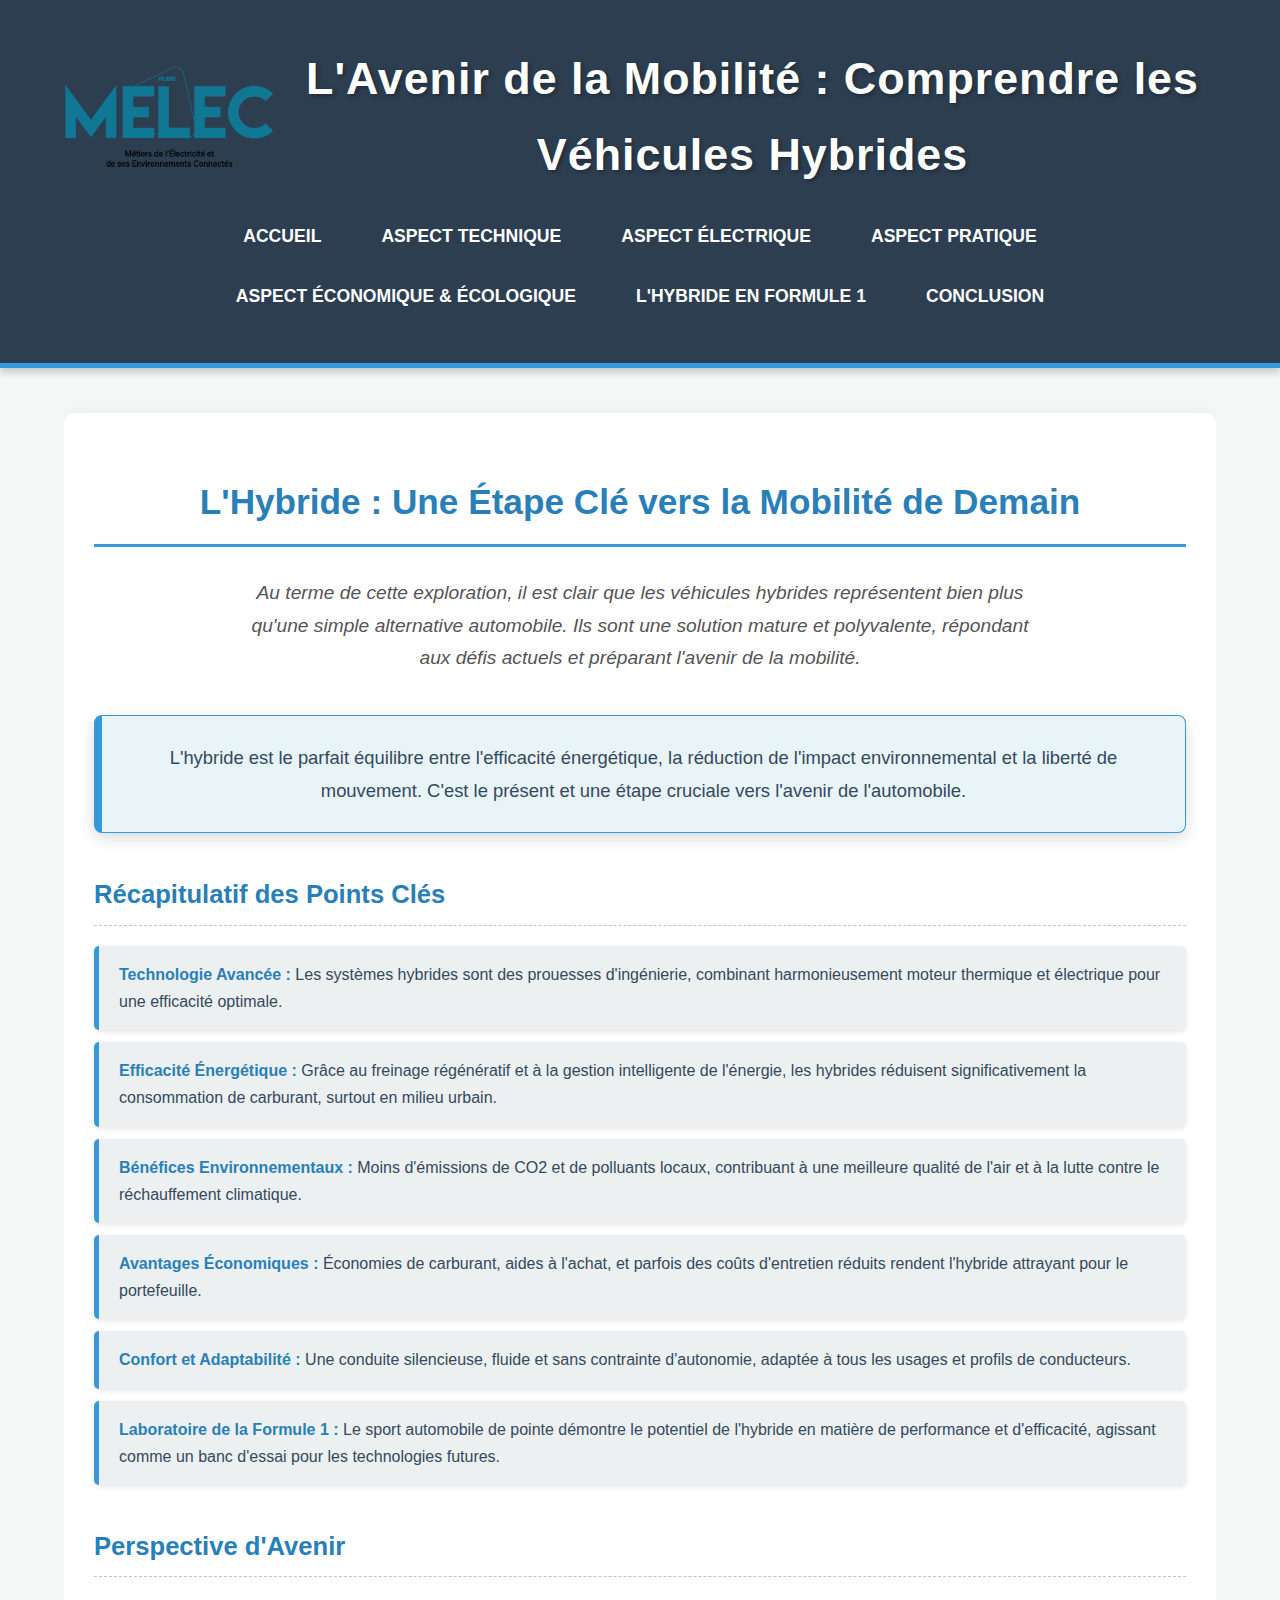
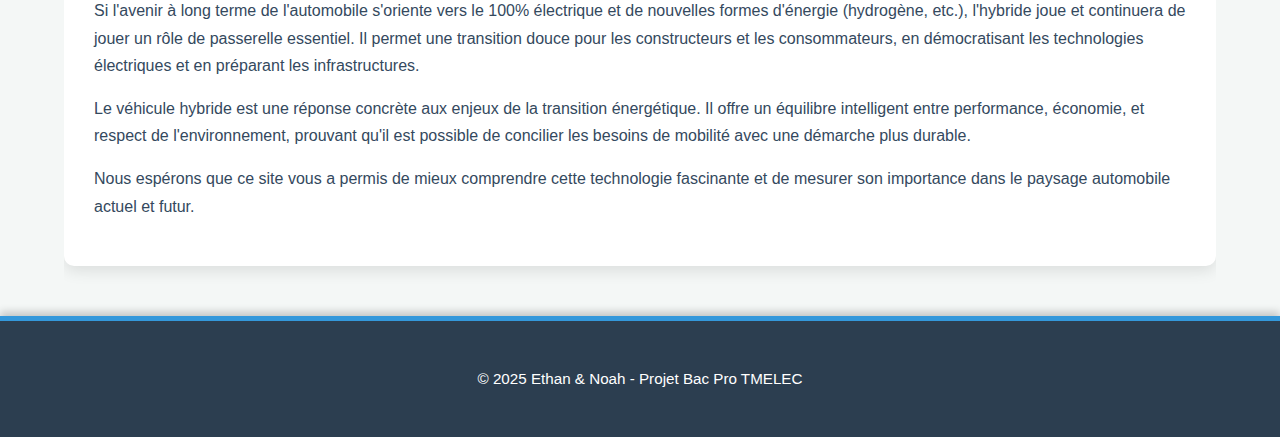
<file: conclusion.html>
<!DOCTYPE html>
<html lang="fr">
<head>
    <meta charset="UTF-8">
    <meta name="viewport" content="width=device-width, initial-scale=1.0">
    <title>Conclusion - L'Hybride</title>
    <link rel="stylesheet" href="css/style.css">
    <link rel="stylesheet" href="css/print.css" media="print">
</head>
<body>
    <header>
        <div class="container">
            <div style="display: flex; align-items: center; gap: 15px;">
                <img src="images/ico-web-filiere-melec.png" alt="Logo bleu " width="210" height="210" style="max-width:210px; height:auto; margin-left:0;">
                <h1 style="text-align: center; width: 100%;">L'Avenir de la Mobilité : Comprendre les Véhicules Hybrides</h1>
            </div>
            <nav>
                <ul>
                    <li><a href="index.html">Accueil</a></li>
                    <li><a href="technique.html">Aspect Technique</a></li>
                    <li><a href="electrique.html">Aspect Électrique</a></li>
                    <li><a href="pratique.html">Aspect Pratique</a></li>
                    <li><a href="economique-ecologique.html">Aspect Économique & Écologique</a></li>
                    <li><a href="formule1.html">L'Hybride en Formule 1</a></li>
                    <li><a href="conclusion.html">Conclusion</a></li>
                </ul>
            </nav>
        </div>
    </header>

    <div class="container">
        <section class="main-content">
            <h2>L'Hybride : Une Étape Clé vers la Mobilité de Demain</h2>
            <p class="section-intro">
                Au terme de cette exploration, il est clair que les véhicules hybrides représentent bien plus qu'une simple alternative automobile. Ils sont une solution mature et polyvalente, répondant aux défis actuels et préparant l'avenir de la mobilité.
            </p>

            <div class="highlight-box">
                <p>L'hybride est le parfait équilibre entre l'efficacité énergétique, la réduction de l'impact environnemental et la liberté de mouvement. C'est le présent et une étape cruciale vers l'avenir de l'automobile.</p>
            </div>

            <h3>Récapitulatif des Points Clés</h3>
            <ul class="list-details">
                <li>
                    <strong>Technologie Avancée :</strong> Les systèmes hybrides sont des prouesses d'ingénierie, combinant harmonieusement moteur thermique et électrique pour une efficacité optimale.
                </li>
                <li>
                    <strong>Efficacité Énergétique :</strong> Grâce au freinage régénératif et à la gestion intelligente de l'énergie, les hybrides réduisent significativement la consommation de carburant, surtout en milieu urbain.
                </li>
                <li>
                    <strong>Bénéfices Environnementaux :</strong> Moins d'émissions de CO2 et de polluants locaux, contribuant à une meilleure qualité de l'air et à la lutte contre le réchauffement climatique.
                </li>
                <li>
                    <strong>Avantages Économiques :</strong> Économies de carburant, aides à l'achat, et parfois des coûts d'entretien réduits rendent l'hybride attrayant pour le portefeuille.
                </li>
                <li>
                    <strong>Confort et Adaptabilité :</strong> Une conduite silencieuse, fluide et sans contrainte d'autonomie, adaptée à tous les usages et profils de conducteurs.
                </li>
                <li>
                    <strong>Laboratoire de la Formule 1 :</strong> Le sport automobile de pointe démontre le potentiel de l'hybride en matière de performance et d'efficacité, agissant comme un banc d'essai pour les technologies futures.
                </li>
            </ul>

            <h3>Perspective d'Avenir</h3>
            <p>
                Si l'avenir à long terme de l'automobile s'oriente vers le 100% électrique et de nouvelles formes d'énergie (hydrogène, etc.), l'hybride joue et continuera de jouer un rôle de passerelle essentiel. Il permet une transition douce pour les constructeurs et les consommateurs, en démocratisant les technologies électriques et en préparant les infrastructures.
            </p>
            <p>
                Le véhicule hybride est une réponse concrète aux enjeux de la transition énergétique. Il offre un équilibre intelligent entre performance, économie, et respect de l'environnement, prouvant qu'il est possible de concilier les besoins de mobilité avec une démarche plus durable.
            </p>
            <p>
                Nous espérons que ce site vous a permis de mieux comprendre cette technologie fascinante et de mesurer son importance dans le paysage automobile actuel et futur.
            </p>
        </section>
    </div>

    <footer>
        <div class="container">
            <p>&copy; 2025 Ethan & Noah  - Projet Bac Pro TMELEC</p>
        </div>
    </footer>
</body>
</html>
</file>
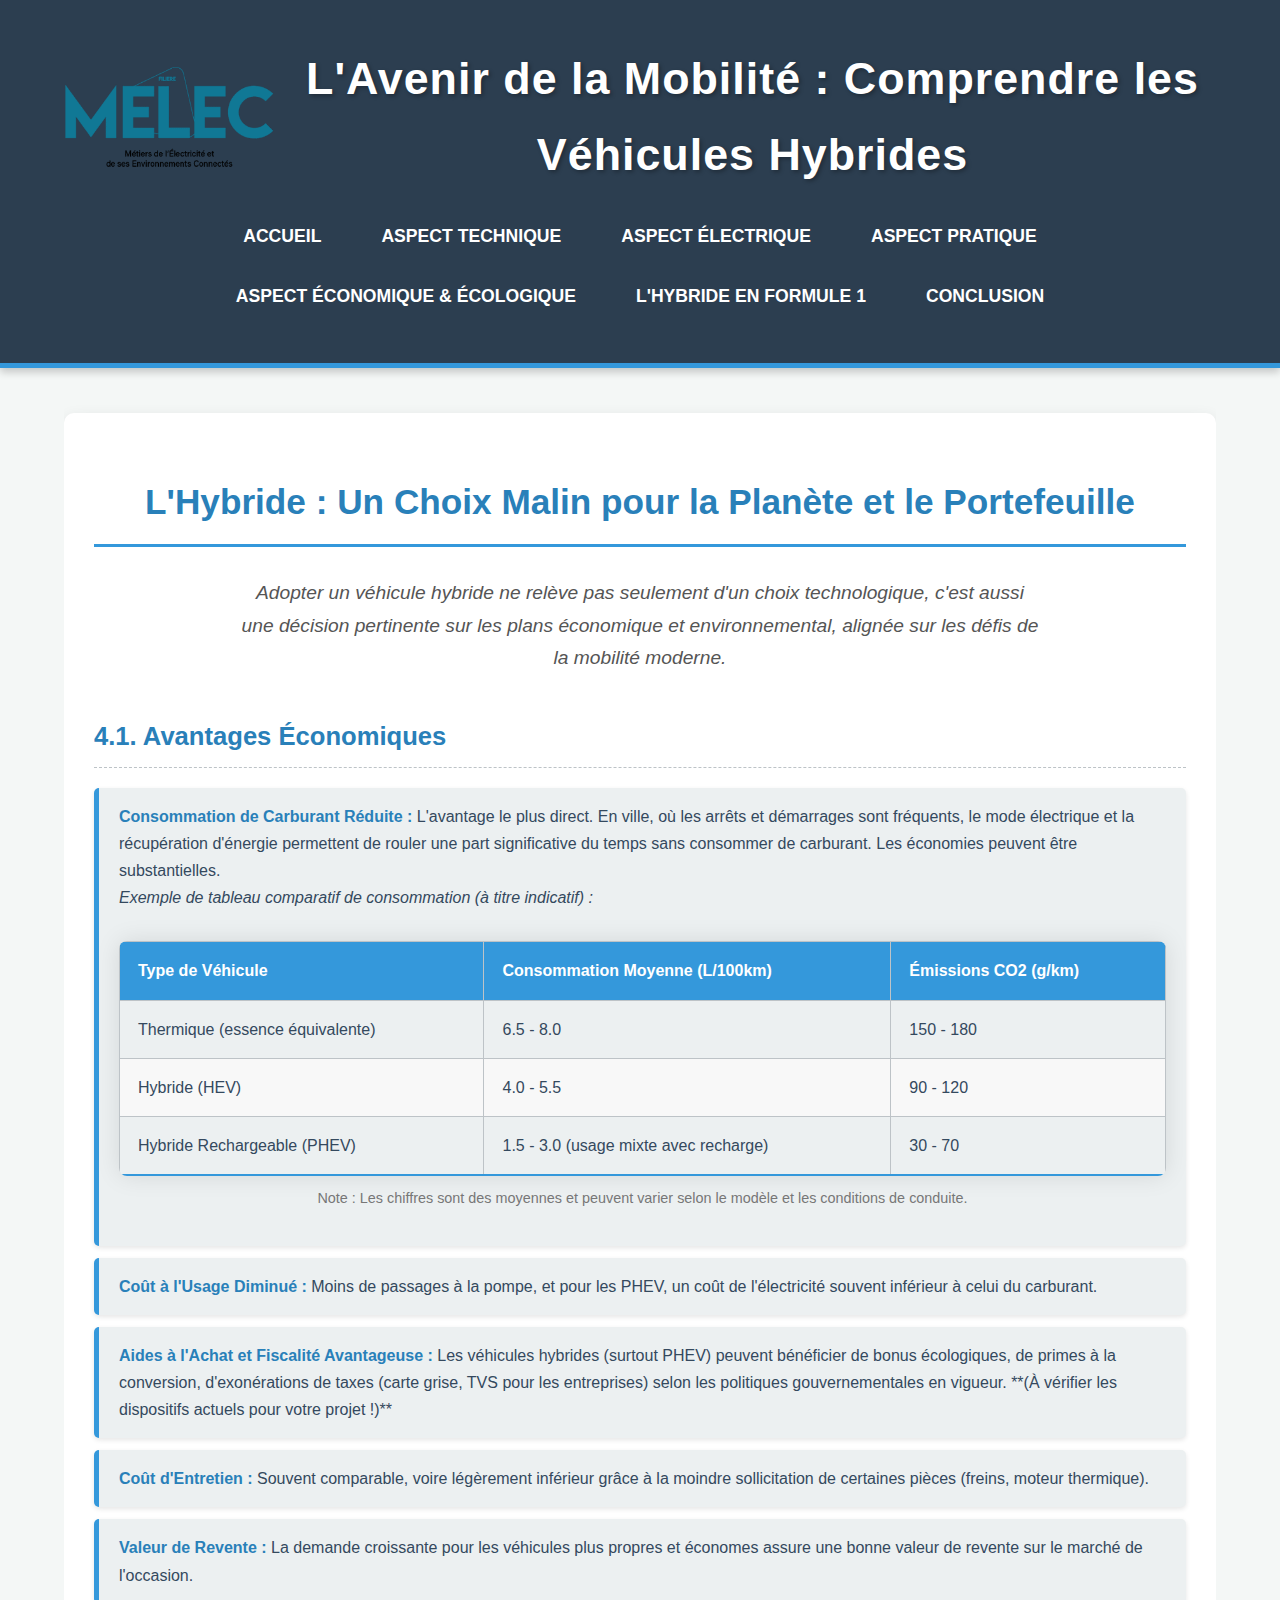
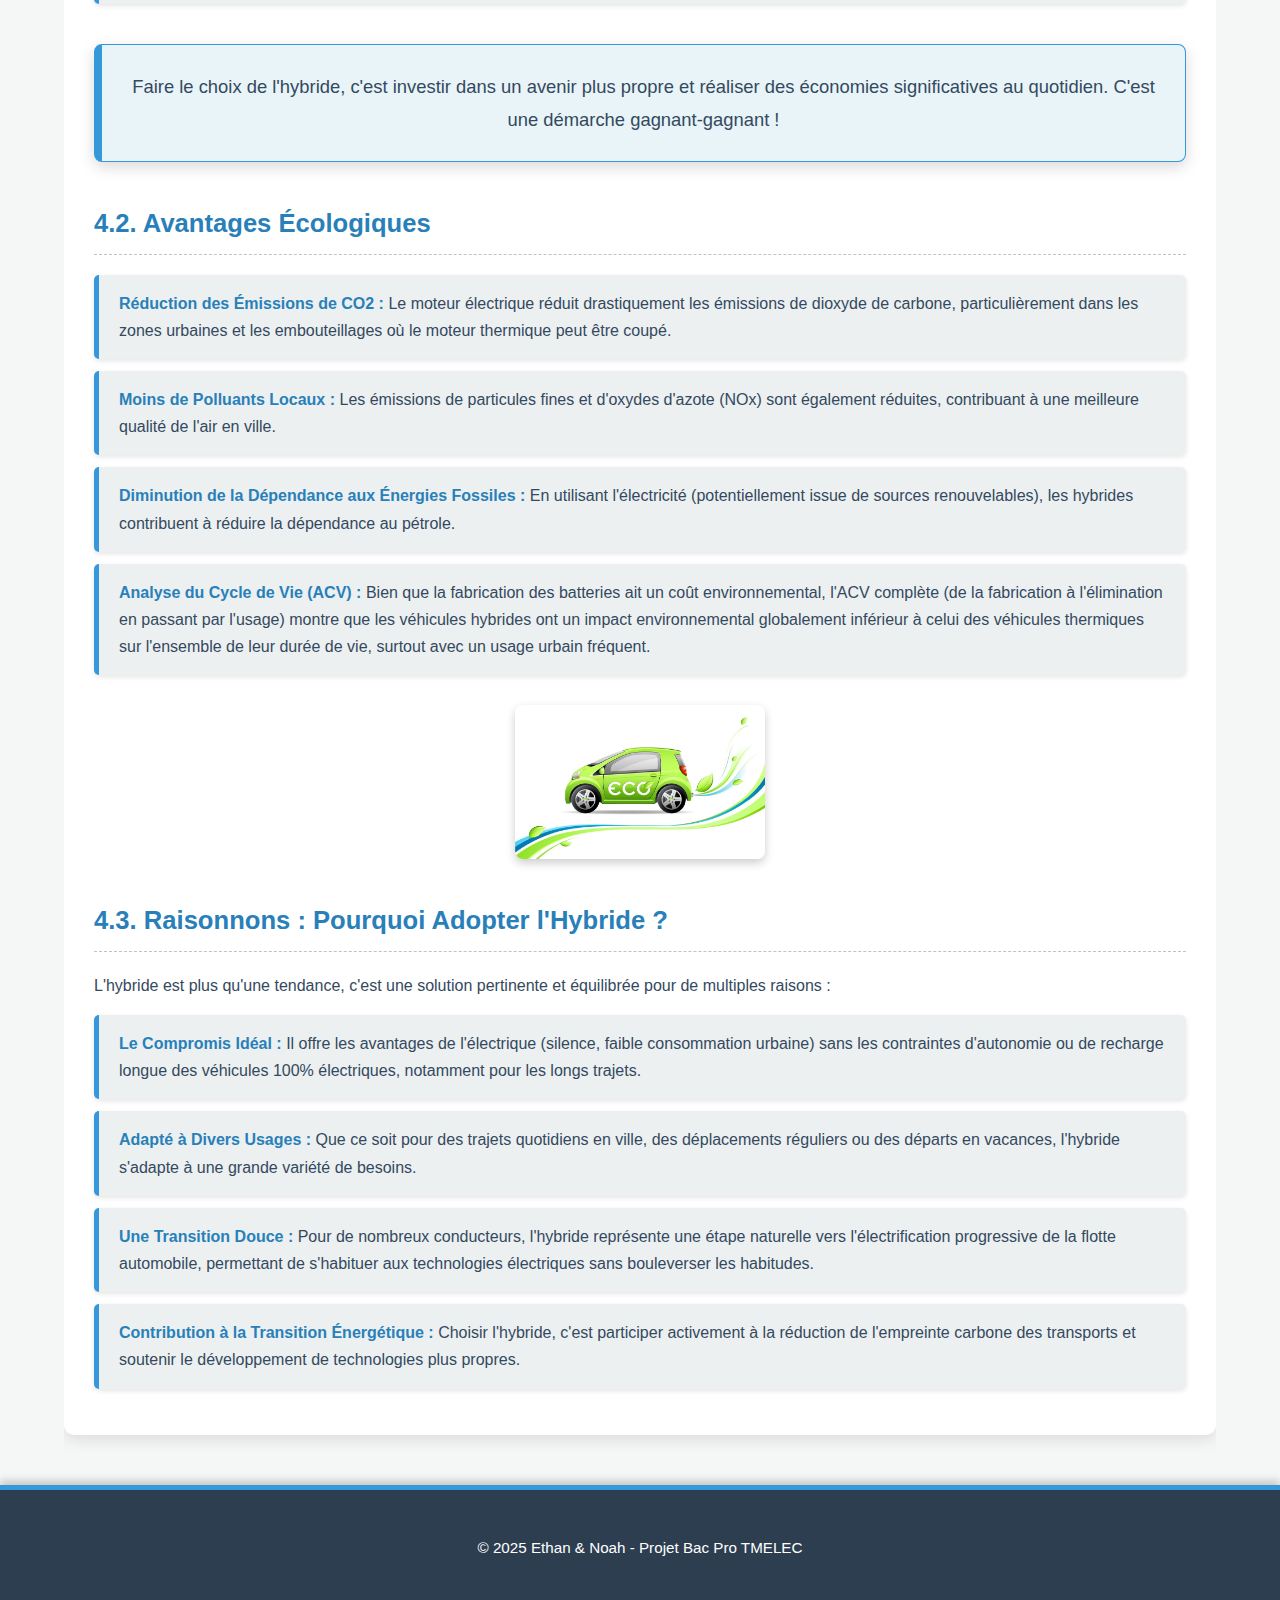
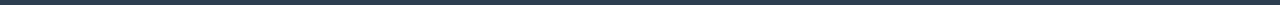
<file: economique-ecologique.html>
<!DOCTYPE html>
<html lang="fr">
<head>
    <meta charset="UTF-8">
    <meta name="viewport" content="width=device-width, initial-scale=1.0">
    <title>Aspect Économique et Écologique - Véhicules Hybrides</title>
    <link rel="stylesheet" href="css/style.css">
    <link rel="stylesheet" href="css/print.css" media="print">
</head>
<body>
    <header>
        <div class="container">
            <div style="display: flex; align-items: center; gap: 15px;">
                <img src="images/ico-web-filiere-melec.png" alt="Logo bleu " width="210" height="210" style="max-width:210px; height:auto; margin-left:0;">
                <h1 style="text-align: center; width: 100%;">L'Avenir de la Mobilité : Comprendre les Véhicules Hybrides</h1>
            </div>
            <nav>
                <ul>
                    <li><a href="index.html">Accueil</a></li>
                    <li><a href="technique.html">Aspect Technique</a></li>
                    <li><a href="electrique.html">Aspect Électrique</a></li>
                    <li><a href="pratique.html">Aspect Pratique</a></li>
                    <li><a href="economique-ecologique.html">Aspect Économique & Écologique</a></li>
                    <li><a href="formule1.html">L'Hybride en Formule 1</a></li>
                    <li><a href="conclusion.html">Conclusion</a></li>
                </ul>
            </nav>
        </div>
    </header>

    <div class="container">
        <section class="main-content">
            <h2>L'Hybride : Un Choix Malin pour la Planète et le Portefeuille</h2>
            <p class="section-intro">
                Adopter un véhicule hybride ne relève pas seulement d'un choix technologique, c'est aussi une décision pertinente sur les plans économique et environnemental, alignée sur les défis de la mobilité moderne.
            </p>

            <h3>4.1. Avantages Économiques</h3>
            <ul class="list-details">
                <li>
                    <strong>Consommation de Carburant Réduite :</strong> L'avantage le plus direct. En ville, où les arrêts et démarrages sont fréquents, le mode électrique et la récupération d'énergie permettent de rouler une part significative du temps sans consommer de carburant. Les économies peuvent être substantielles.
                    <br><em>Exemple de tableau comparatif de consommation (à titre indicatif) :</em>
                    <table>
                        <thead>
                            <tr>
                                <th>Type de Véhicule</th>
                                <th>Consommation Moyenne (L/100km)</th>
                                <th>Émissions CO2 (g/km)</th>
                            </tr>
                        </thead>
                        <tbody>
                            <tr>
                                <td>Thermique (essence équivalente)</td>
                                <td>6.5 - 8.0</td>
                                <td>150 - 180</td>
                            </tr>
                            <tr>
                                <td>Hybride (HEV)</td>
                                <td>4.0 - 5.5</td>
                                <td>90 - 120</td>
                            </tr>
                            <tr>
                                <td>Hybride Rechargeable (PHEV)</td>
                                <td>1.5 - 3.0 (usage mixte avec recharge)</td>
                                <td>30 - 70</td>
                            </tr>
                        </tbody>
                    </table>
                    <small>Note : Les chiffres sont des moyennes et peuvent varier selon le modèle et les conditions de conduite.</small>
                </li>
                <li>
                    <strong>Coût à l'Usage Diminué :</strong> Moins de passages à la pompe, et pour les PHEV, un coût de l'électricité souvent inférieur à celui du carburant.
                </li>
                <li>
                    <strong>Aides à l'Achat et Fiscalité Avantageuse :</strong> Les véhicules hybrides (surtout PHEV) peuvent bénéficier de bonus écologiques, de primes à la conversion, d'exonérations de taxes (carte grise, TVS pour les entreprises) selon les politiques gouvernementales en vigueur. **(À vérifier les dispositifs actuels pour votre projet !)**
                </li>
                <li>
                    <strong>Coût d'Entretien :</strong> Souvent comparable, voire légèrement inférieur grâce à la moindre sollicitation de certaines pièces (freins, moteur thermique).
                </li>
                <li>
                    <strong>Valeur de Revente :</strong> La demande croissante pour les véhicules plus propres et économes assure une bonne valeur de revente sur le marché de l'occasion.
                </li>
            </ul>

            <div class="highlight-box">
                <p>Faire le choix de l'hybride, c'est investir dans un avenir plus propre et réaliser des économies significatives au quotidien. C'est une démarche gagnant-gagnant !</p>
            </div>

            <h3>4.2. Avantages Écologiques</h3>
            <ul class="list-details">
                <li>
                    <strong>Réduction des Émissions de CO2 :</strong> Le moteur électrique réduit drastiquement les émissions de dioxyde de carbone, particulièrement dans les zones urbaines et les embouteillages où le moteur thermique peut être coupé.
                </li>
                <li>
                    <strong>Moins de Polluants Locaux :</strong> Les émissions de particules fines et d'oxydes d'azote (NOx) sont également réduites, contribuant à une meilleure qualité de l'air en ville.
                </li>
                <li>
                    <strong>Diminution de la Dépendance aux Énergies Fossiles :</strong> En utilisant l'électricité (potentiellement issue de sources renouvelables), les hybrides contribuent à réduire la dépendance au pétrole.
                </li>
                <li>
                    <strong>Analyse du Cycle de Vie (ACV) :</strong> Bien que la fabrication des batteries ait un coût environnemental, l'ACV complète (de la fabrication à l'élimination en passant par l'usage) montre que les véhicules hybrides ont un impact environnemental globalement inférieur à celui des véhicules thermiques sur l'ensemble de leur durée de vie, surtout avec un usage urbain fréquent.
                </li>
            </ul>
            <img src="images/eco-hybride.jpg" alt="Voiture hybride garée sur une route entourée de verdure, ciel clair et ambiance sereine, symbolisant le respect de l'environnement" width="250" height="auto" style="max-width:250px; height:auto;">

            <h3>4.3. Raisonnons : Pourquoi Adopter l'Hybride ?</h3>
            <p>L'hybride est plus qu'une tendance, c'est une solution pertinente et équilibrée pour de multiples raisons :</p>
            <ul class="list-details">
                <li>
                    <strong>Le Compromis Idéal :</strong> Il offre les avantages de l'électrique (silence, faible consommation urbaine) sans les contraintes d'autonomie ou de recharge longue des véhicules 100% électriques, notamment pour les longs trajets.
                </li>
                <li>
                    <strong>Adapté à Divers Usages :</strong> Que ce soit pour des trajets quotidiens en ville, des déplacements réguliers ou des départs en vacances, l'hybride s'adapte à une grande variété de besoins.
                </li>
                <li>
                    <strong>Une Transition Douce :</strong> Pour de nombreux conducteurs, l'hybride représente une étape naturelle vers l'électrification progressive de la flotte automobile, permettant de s'habituer aux technologies électriques sans bouleverser les habitudes.
                </li>
                <li>
                    <strong>Contribution à la Transition Énergétique :</strong> Choisir l'hybride, c'est participer activement à la réduction de l'empreinte carbone des transports et soutenir le développement de technologies plus propres.
                </li>
            </ul>

        </section>
    </div>

    <footer>
        <div class="container">
            <p>&copy; 2025 Ethan & Noah  - Projet Bac Pro TMELEC</p>
        </div>
    </footer>
</body>
</html>
</file>
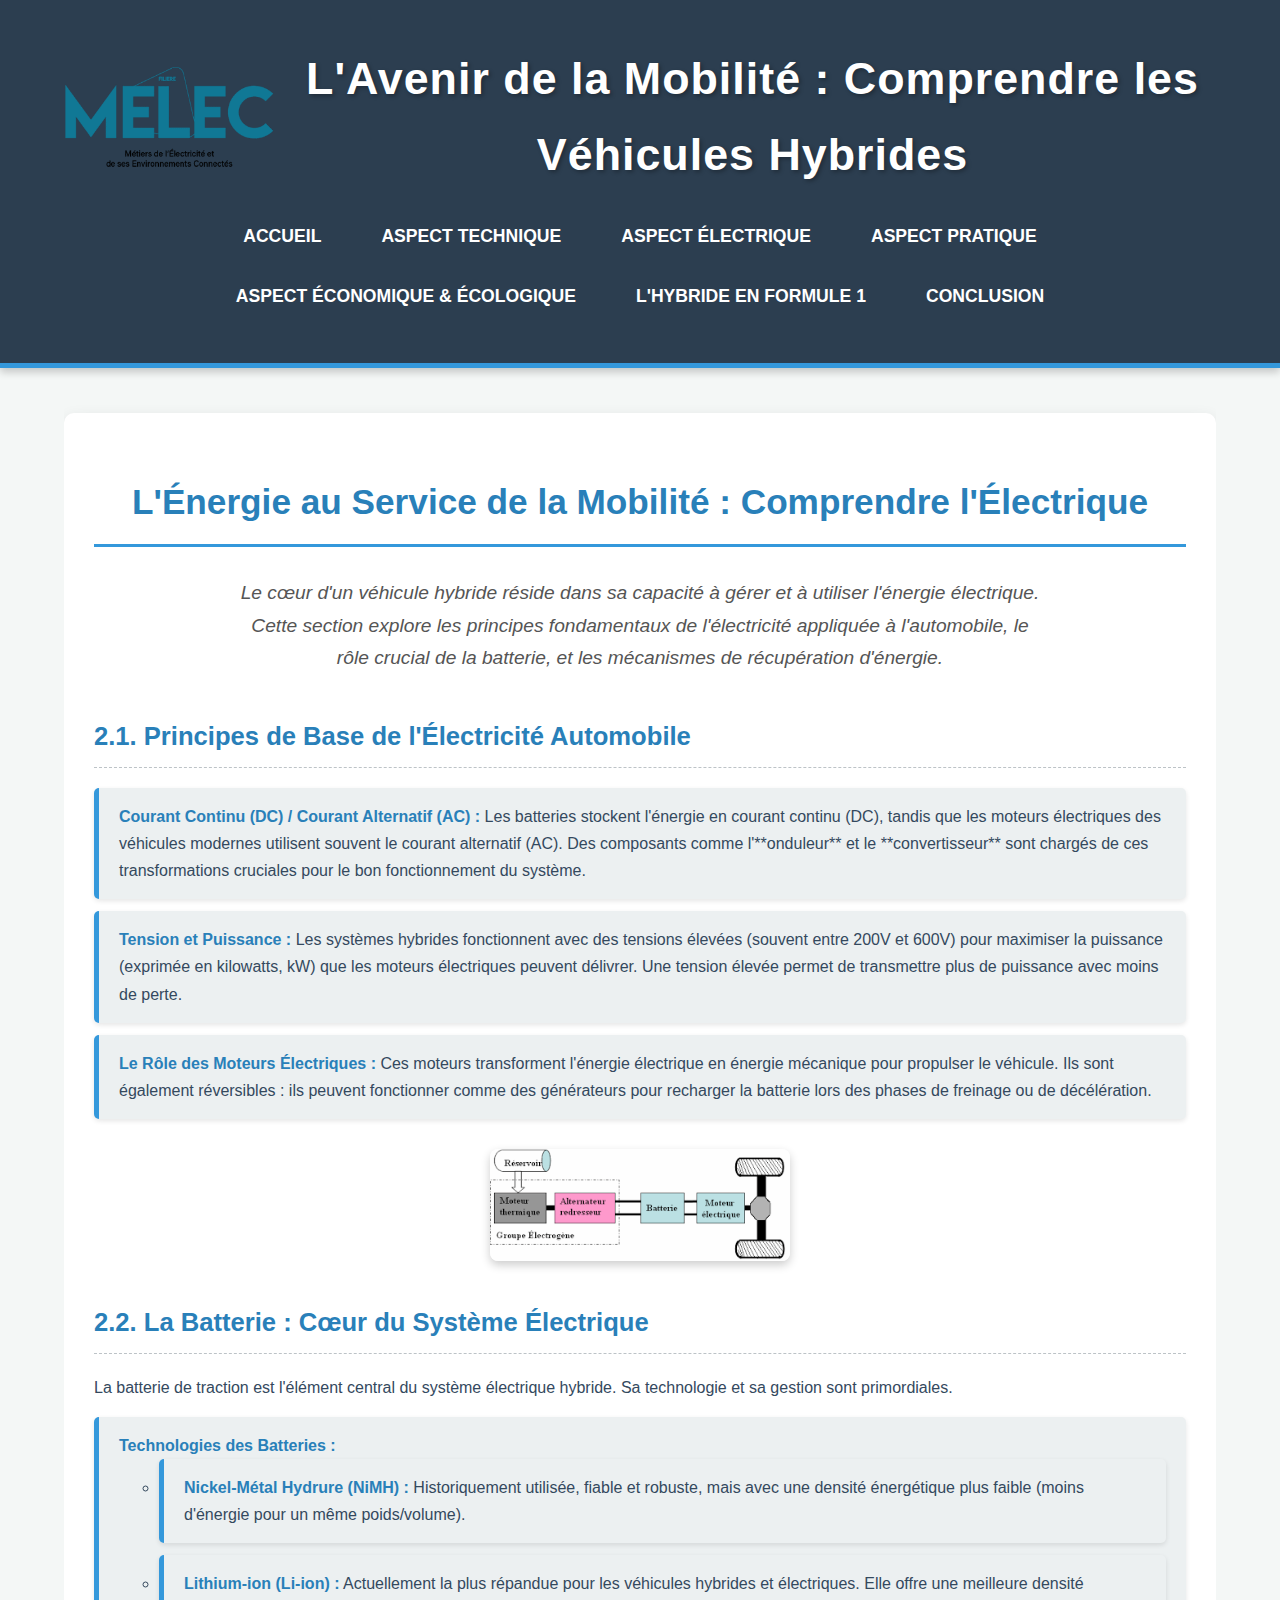
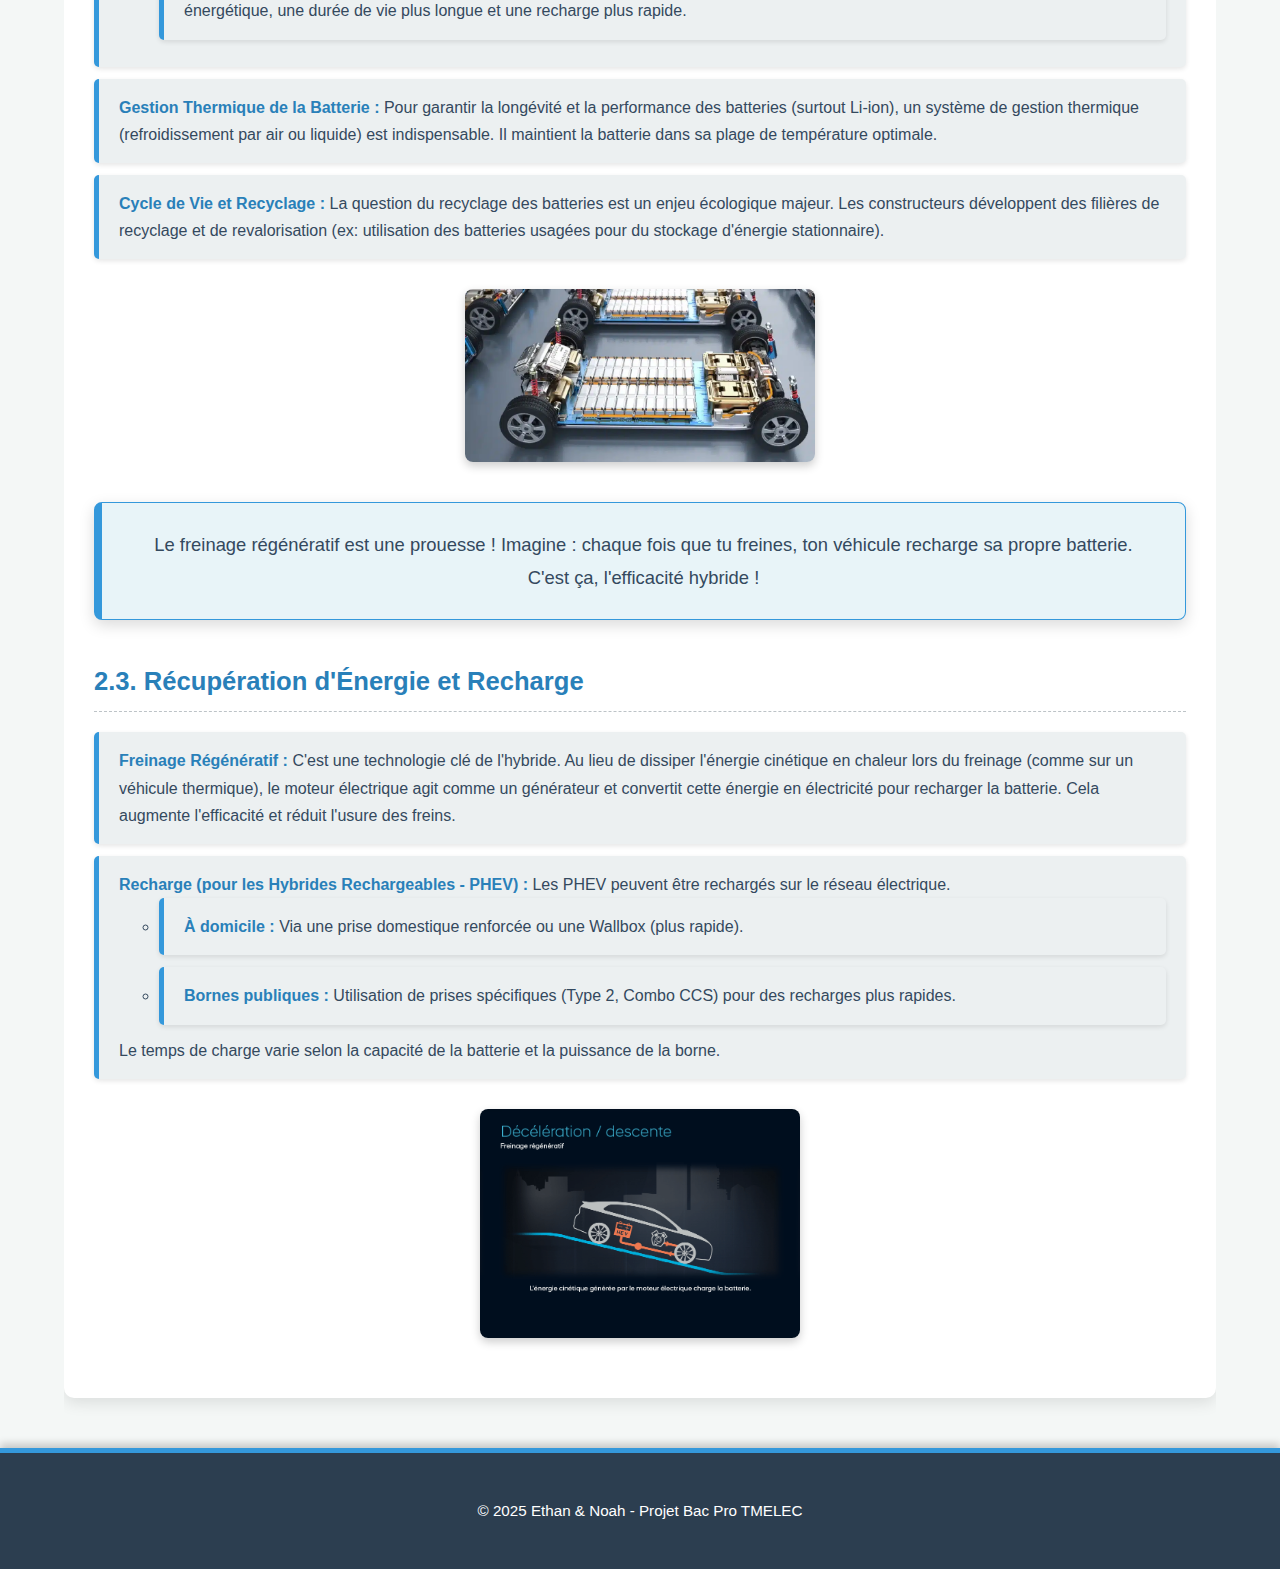
<file: electrique.html>
<!DOCTYPE html>
<html lang="fr">
<head>
    <meta charset="UTF-8">
    <meta name="viewport" content="width=device-width, initial-scale=1.0">
    <title>Aspect Électrique - Véhicules Hybrides</title>
    <link rel="stylesheet" href="css/style.css">
    <link rel="stylesheet" href="css/print.css" media="print">
</head>
<body>
    <header>
        <div class="container">
            <div style="display: flex; align-items: center; gap: 15px;">
                <img src="images/ico-web-filiere-melec.png" alt="Logo bleu " width="210" height="210" style="max-width:210px; height:auto; margin-left:0;">
                <h1 style="text-align: center; width: 100%;">L'Avenir de la Mobilité : Comprendre les Véhicules Hybrides</h1>
            </div>
            <nav>
                <ul>
                    <li><a href="index.html">Accueil</a></li>
                    <li><a href="technique.html">Aspect Technique</a></li>
                    <li><a href="electrique.html">Aspect Électrique</a></li>
                    <li><a href="pratique.html">Aspect Pratique</a></li>
                    <li><a href="economique-ecologique.html">Aspect Économique & Écologique</a></li>
                    <li><a href="formule1.html">L'Hybride en Formule 1</a></li>
                    <li><a href="conclusion.html">Conclusion</a></li>
                </ul>
            </nav>
        </div>
    </header>

    <div class="container">
        <section class="main-content">
            <h2>L'Énergie au Service de la Mobilité : Comprendre l'Électrique</h2>
            <p class="section-intro">
                Le cœur d'un véhicule hybride réside dans sa capacité à gérer et à utiliser l'énergie électrique. Cette section explore les principes fondamentaux de l'électricité appliquée à l'automobile, le rôle crucial de la batterie, et les mécanismes de récupération d'énergie.
            </p>

            <h3>2.1. Principes de Base de l'Électricité Automobile</h3>
            <ul class="list-details">
                <li>
                    <strong>Courant Continu (DC) / Courant Alternatif (AC) :</strong> Les batteries stockent l'énergie en courant continu (DC), tandis que les moteurs électriques des véhicules modernes utilisent souvent le courant alternatif (AC). Des composants comme l'**onduleur** et le **convertisseur** sont chargés de ces transformations cruciales pour le bon fonctionnement du système.
                </li>
                <li>
                    <strong>Tension et Puissance :</strong> Les systèmes hybrides fonctionnent avec des tensions élevées (souvent entre 200V et 600V) pour maximiser la puissance (exprimée en kilowatts, kW) que les moteurs électriques peuvent délivrer. Une tension élevée permet de transmettre plus de puissance avec moins de perte.
                </li>
                <li>
                    <strong>Le Rôle des Moteurs Électriques :</strong> Ces moteurs transforment l'énergie électrique en énergie mécanique pour propulser le véhicule. Ils sont également réversibles : ils peuvent fonctionner comme des générateurs pour recharger la batterie lors des phases de freinage ou de décélération.
                </li>
            </ul>
            <img src="images/téléchargement.png" alt="Schéma simplifié du circuit électrique d'une voiture hybride" width="300" style="max-width:100%; height:auto;">

            <h3>2.2. La Batterie : Cœur du Système Électrique</h3>
            <p>La batterie de traction est l'élément central du système électrique hybride. Sa technologie et sa gestion sont primordiales.</p>
            <ul class="list-details">
                <li>
                    <strong>Technologies des Batteries :</strong>
                    <ul>
                        <li><strong>Nickel-Métal Hydrure (NiMH) :</strong> Historiquement utilisée, fiable et robuste, mais avec une densité énergétique plus faible (moins d'énergie pour un même poids/volume).</li>
                        <li><strong>Lithium-ion (Li-ion) :</strong> Actuellement la plus répandue pour les véhicules hybrides et électriques. Elle offre une meilleure densité énergétique, une durée de vie plus longue et une recharge plus rapide.</li>
                    </ul>
                </li>
                <li>
                    <strong>Gestion Thermique de la Batterie :</strong> Pour garantir la longévité et la performance des batteries (surtout Li-ion), un système de gestion thermique (refroidissement par air ou liquide) est indispensable. Il maintient la batterie dans sa plage de température optimale.
                </li>
                <li>
                    <strong>Cycle de Vie et Recyclage :</strong> La question du recyclage des batteries est un enjeu écologique majeur. Les constructeurs développent des filières de recyclage et de revalorisation (ex: utilisation des batteries usagées pour du stockage d'énergie stationnaire).
                </li>
            </ul>
            <img src="images/schema-montrant-les-batteries-dun-vehicule-electrique-1024x504.webp" alt="Pack de batterie de traction d'un véhicule hybride" width="350" style="max-width:100%; height:auto;">

            <div class="highlight-box">
                <p>Le freinage régénératif est une prouesse ! Imagine : chaque fois que tu freines, ton véhicule recharge sa propre batterie. C'est ça, l'efficacité hybride !</p>
            </div>

            <h3>2.3. Récupération d'Énergie et Recharge</h3>
            <ul class="list-details">
                <li>
                    <strong>Freinage Régénératif :</strong> C'est une technologie clé de l'hybride. Au lieu de dissiper l'énergie cinétique en chaleur lors du freinage (comme sur un véhicule thermique), le moteur électrique agit comme un générateur et convertit cette énergie en électricité pour recharger la batterie. Cela augmente l'efficacité et réduit l'usure des freins.
                </li>
                <li>
                    <strong>Recharge (pour les Hybrides Rechargeables - PHEV) :</strong> Les PHEV peuvent être rechargés sur le réseau électrique.
                    <ul>
                        <li><strong>À domicile :</strong> Via une prise domestique renforcée ou une Wallbox (plus rapide).</li>
                        <li><strong>Bornes publiques :</strong> Utilisation de prises spécifiques (Type 2, Combo CCS) pour des recharges plus rapides.</li>
                    </ul>
                    Le temps de charge varie selon la capacité de la batterie et la puissance de la borne.
                </li>
            </ul>
            <a href="images/animation_slide_1_04.gif" target="_blank" onclick="openFullscreen(event, this)">
                <img src="images/animation_slide_1_04.gif" alt="Diagramme montrant une voiture descendant une pente, des flèches illustrent la récupération d énergie lors du freinage régénératif qui recharge la batterie, sur fond de paysage urbain sombre. Texte en haut : Décélération / descente et Freinage régénératif. Texte en bas : L énergie cinétique générée par le moteur électrique charge la batterie. L ambiance est informative et technique." width="320" style="max-width:320px; height:auto; cursor: pointer;">
            </a>
            <script>
            function openFullscreen(event, link) {
                event.preventDefault();
                const img = document.createElement('img');
                img.src = link.href;
                img.alt = link.querySelector('img').alt;
                img.style.cssText = 'display:block;max-width:90vw;max-height:90vh;margin:auto;';
                const overlay = document.createElement('div');
                overlay.style.cssText = 'position:fixed;top:0;left:0;width:100vw;height:100vh;background:rgba(0,0,0,0.9);display:flex;align-items:center;justify-content:center;z-index:9999;cursor:pointer;';
                overlay.appendChild(img);
                overlay.onclick = () => document.body.removeChild(overlay);
                document.body.appendChild(overlay);
            }
            </script></a>

        </section>
    </div>

    <footer>
        <div class="container">
            <p>&copy; 2025 Ethan & Noah  - Projet Bac Pro TMELEC</p>
        </div>
    </footer>
</body>
</html>
</file>
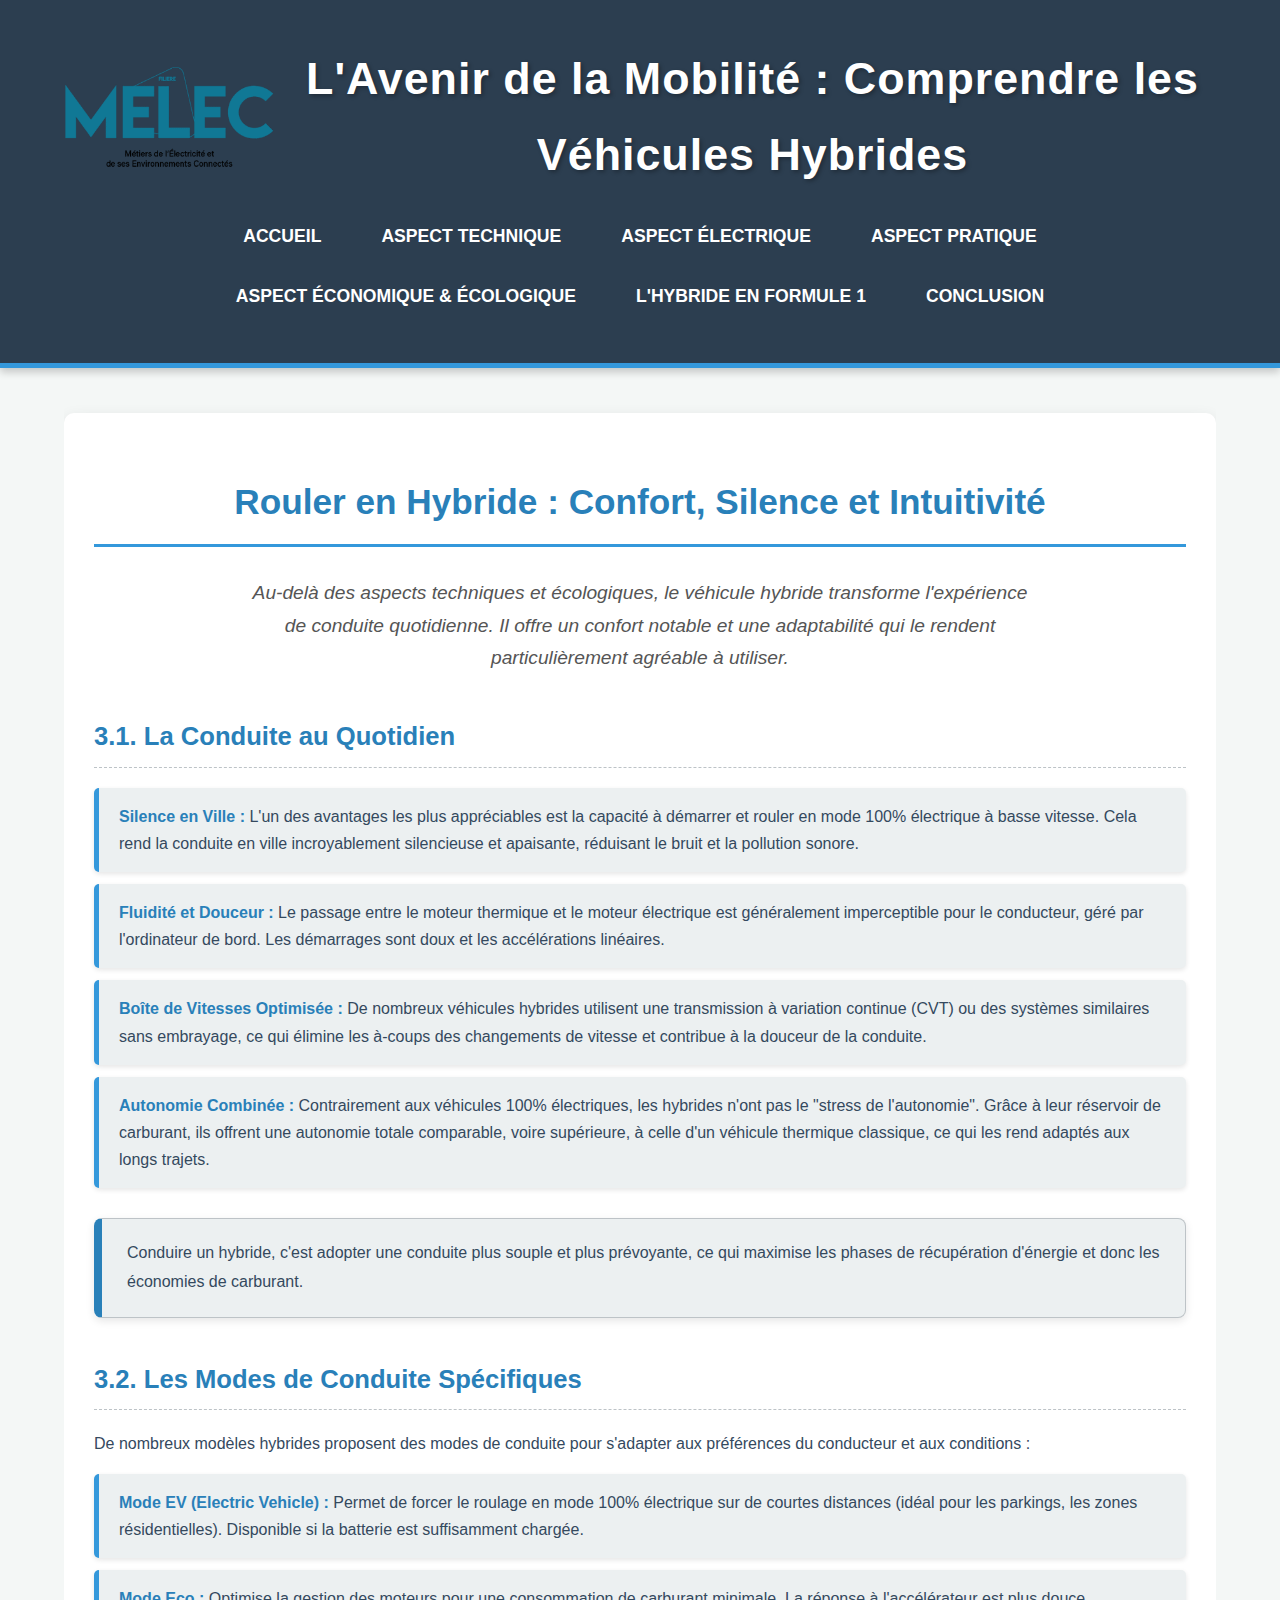
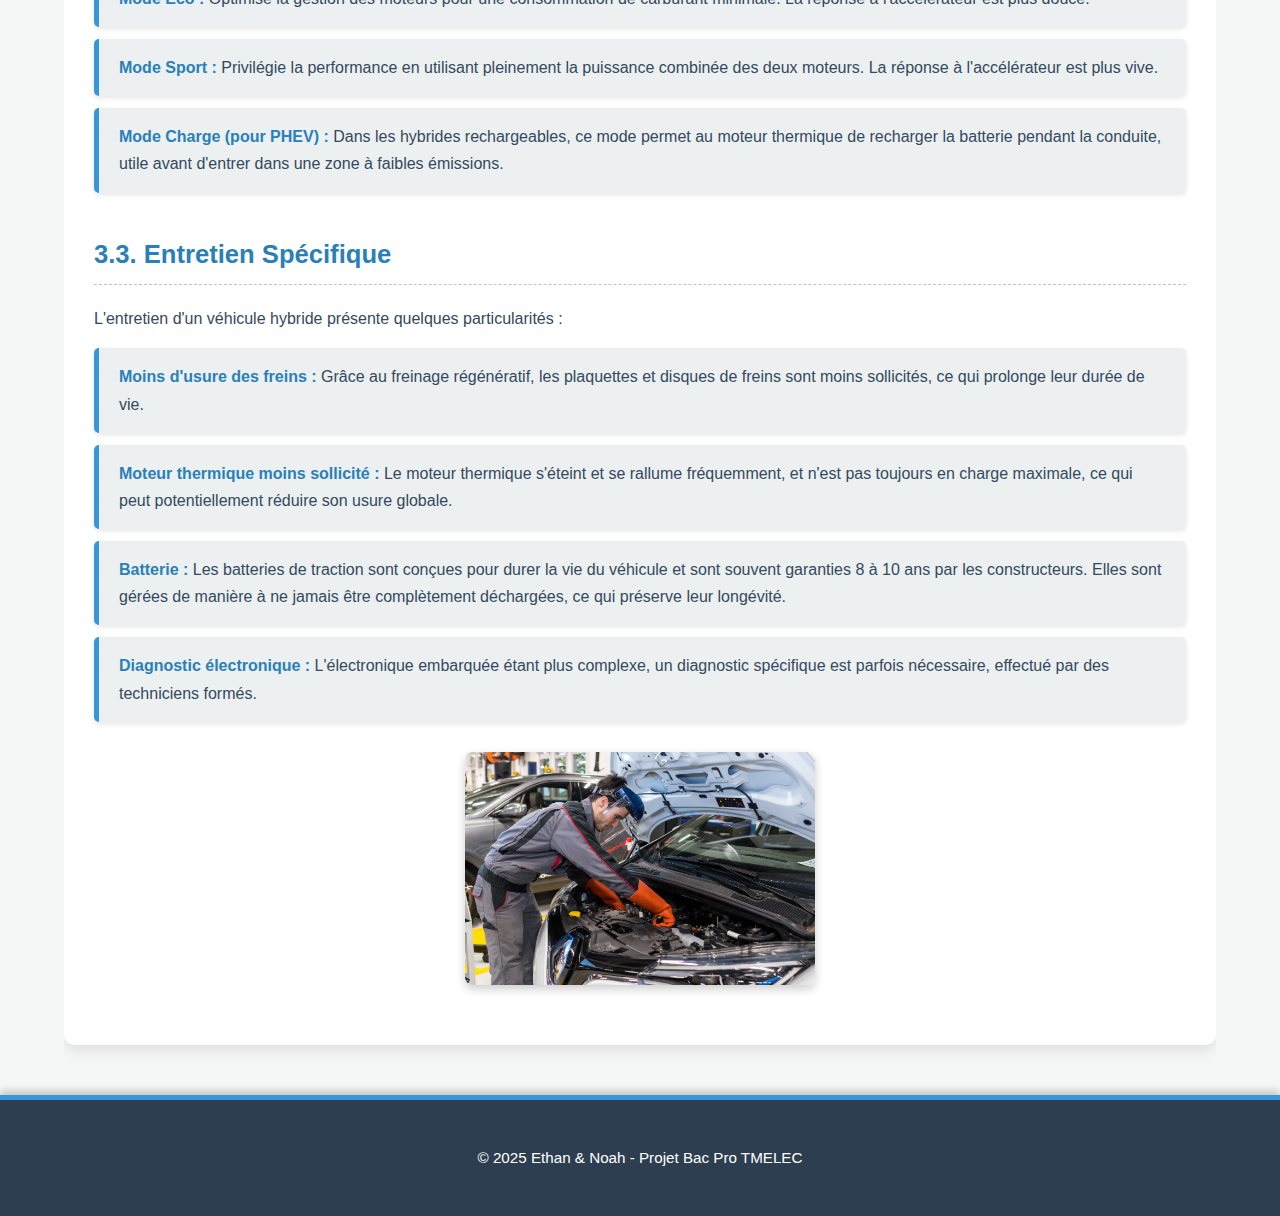
<file: pratique.html>
<!DOCTYPE html>
<html lang="fr">
<head>
    <meta charset="UTF-8">
    <meta name="viewport" content="width=device-width, initial-scale=1.0">
    <title>Aspect Pratique - Véhicules Hybrides</title>
    <link rel="stylesheet" href="css/style.css">
    <link rel="stylesheet" href="css/print.css" media="print">
</head>
<body>
    <header>
        <div class="container">
            <div style="display: flex; align-items: center; gap: 15px;">
                <img src="images/ico-web-filiere-melec.png" alt="Logo bleu " width="210" height="210" style="max-width:210px; height:auto; margin-left:0;">
                <h1 style="text-align: center; width: 100%;">L'Avenir de la Mobilité : Comprendre les Véhicules Hybrides</h1>
            </div>
            <nav>
                <ul>
                    <li><a href="index.html">Accueil</a></li>
                    <li><a href="technique.html">Aspect Technique</a></li>
                    <li><a href="electrique.html">Aspect Électrique</a></li>
                    <li><a href="pratique.html">Aspect Pratique</a></li>
                    <li><a href="economique-ecologique.html">Aspect Économique & Écologique</a></li>
                    <li><a href="formule1.html">L'Hybride en Formule 1</a></li>
                    <li><a href="conclusion.html">Conclusion</a></li>
                </ul>
            </nav>
        </div>
    </header>

    <div class="container">
        <section class="main-content">
            <h2>Rouler en Hybride : Confort, Silence et Intuitivité</h2>
            <p class="section-intro">
                Au-delà des aspects techniques et écologiques, le véhicule hybride transforme l'expérience de conduite quotidienne. Il offre un confort notable et une adaptabilité qui le rendent particulièrement agréable à utiliser.
            </p>

            <h3>3.1. La Conduite au Quotidien</h3>
            <ul class="list-details">
                <li>
                    <strong>Silence en Ville :</strong> L'un des avantages les plus appréciables est la capacité à démarrer et rouler en mode 100% électrique à basse vitesse. Cela rend la conduite en ville incroyablement silencieuse et apaisante, réduisant le bruit et la pollution sonore.
                </li>
                <li>
                    <strong>Fluidité et Douceur :</strong> Le passage entre le moteur thermique et le moteur électrique est généralement imperceptible pour le conducteur, géré par l'ordinateur de bord. Les démarrages sont doux et les accélérations linéaires.
                </li>
                <li>
                    <strong>Boîte de Vitesses Optimisée :</strong> De nombreux véhicules hybrides utilisent une transmission à variation continue (CVT) ou des systèmes similaires sans embrayage, ce qui élimine les à-coups des changements de vitesse et contribue à la douceur de la conduite.
                </li>
                <li>
                    <strong>Autonomie Combinée :</strong> Contrairement aux véhicules 100% électriques, les hybrides n'ont pas le "stress de l'autonomie". Grâce à leur réservoir de carburant, ils offrent une autonomie totale comparable, voire supérieure, à celle d'un véhicule thermique classique, ce qui les rend adaptés aux longs trajets.
                </li>
            </ul>

            <div class="info-box">
                <p>Conduire un hybride, c'est adopter une conduite plus souple et plus prévoyante, ce qui maximise les phases de récupération d'énergie et donc les économies de carburant.</p>
            </div>

            <h3>3.2. Les Modes de Conduite Spécifiques</h3>
            <p>De nombreux modèles hybrides proposent des modes de conduite pour s'adapter aux préférences du conducteur et aux conditions :</p>
            <ul class="list-details">
                <li>
                    <strong>Mode EV (Electric Vehicle) :</strong> Permet de forcer le roulage en mode 100% électrique sur de courtes distances (idéal pour les parkings, les zones résidentielles). Disponible si la batterie est suffisamment chargée.
                </li>
                <li>
                    <strong>Mode Eco :</strong> Optimise la gestion des moteurs pour une consommation de carburant minimale. La réponse à l'accélérateur est plus douce.
                </li>
                <li>
                    <strong>Mode Sport :</strong> Privilégie la performance en utilisant pleinement la puissance combinée des deux moteurs. La réponse à l'accélérateur est plus vive.
                </li>
                <li>
                    <strong>Mode Charge (pour PHEV) :</strong> Dans les hybrides rechargeables, ce mode permet au moteur thermique de recharger la batterie pendant la conduite, utile avant d'entrer dans une zone à faibles émissions.
                </li>
            </ul>

            <h3>3.3. Entretien Spécifique</h3>
            <p>L'entretien d'un véhicule hybride présente quelques particularités :</p>
            <ul class="list-details">
                <li>
                    <strong>Moins d'usure des freins :</strong> Grâce au freinage régénératif, les plaquettes et disques de freins sont moins sollicités, ce qui prolonge leur durée de vie.
                </li>
                <li>
                    <strong>Moteur thermique moins sollicité :</strong> Le moteur thermique s'éteint et se rallume fréquemment, et n'est pas toujours en charge maximale, ce qui peut potentiellement réduire son usure globale.
                </li>
                <li>
                    <strong>Batterie :</strong> Les batteries de traction sont conçues pour durer la vie du véhicule et sont souvent garanties 8 à 10 ans par les constructeurs. Elles sont gérées de manière à ne jamais être complètement déchargées, ce qui préserve leur longévité.
                </li>
                <li>
                    <strong>Diagnostic électronique :</strong> L'électronique embarquée étant plus complexe, un diagnostic spécifique est parfois nécessaire, effectué par des techniciens formés.
                </li>
            </ul>
            <img src="images/FCIL-scaled.jpg" alt="Mécanicien inspectant un véhicule hybride dans un atelier lumineux, entouré d'outils et d'équipements, atmosphère professionnelle et concentrée" width="350" height="auto" style="max-width:100%; height:auto;">

        </section>
    </div>

    <footer>
        <div class="container">
            <p>&copy; 2025 Ethan & Noah  - Projet Bac Pro TMELEC</p>
        </div>
    </footer>
</body>
</html>
</file>
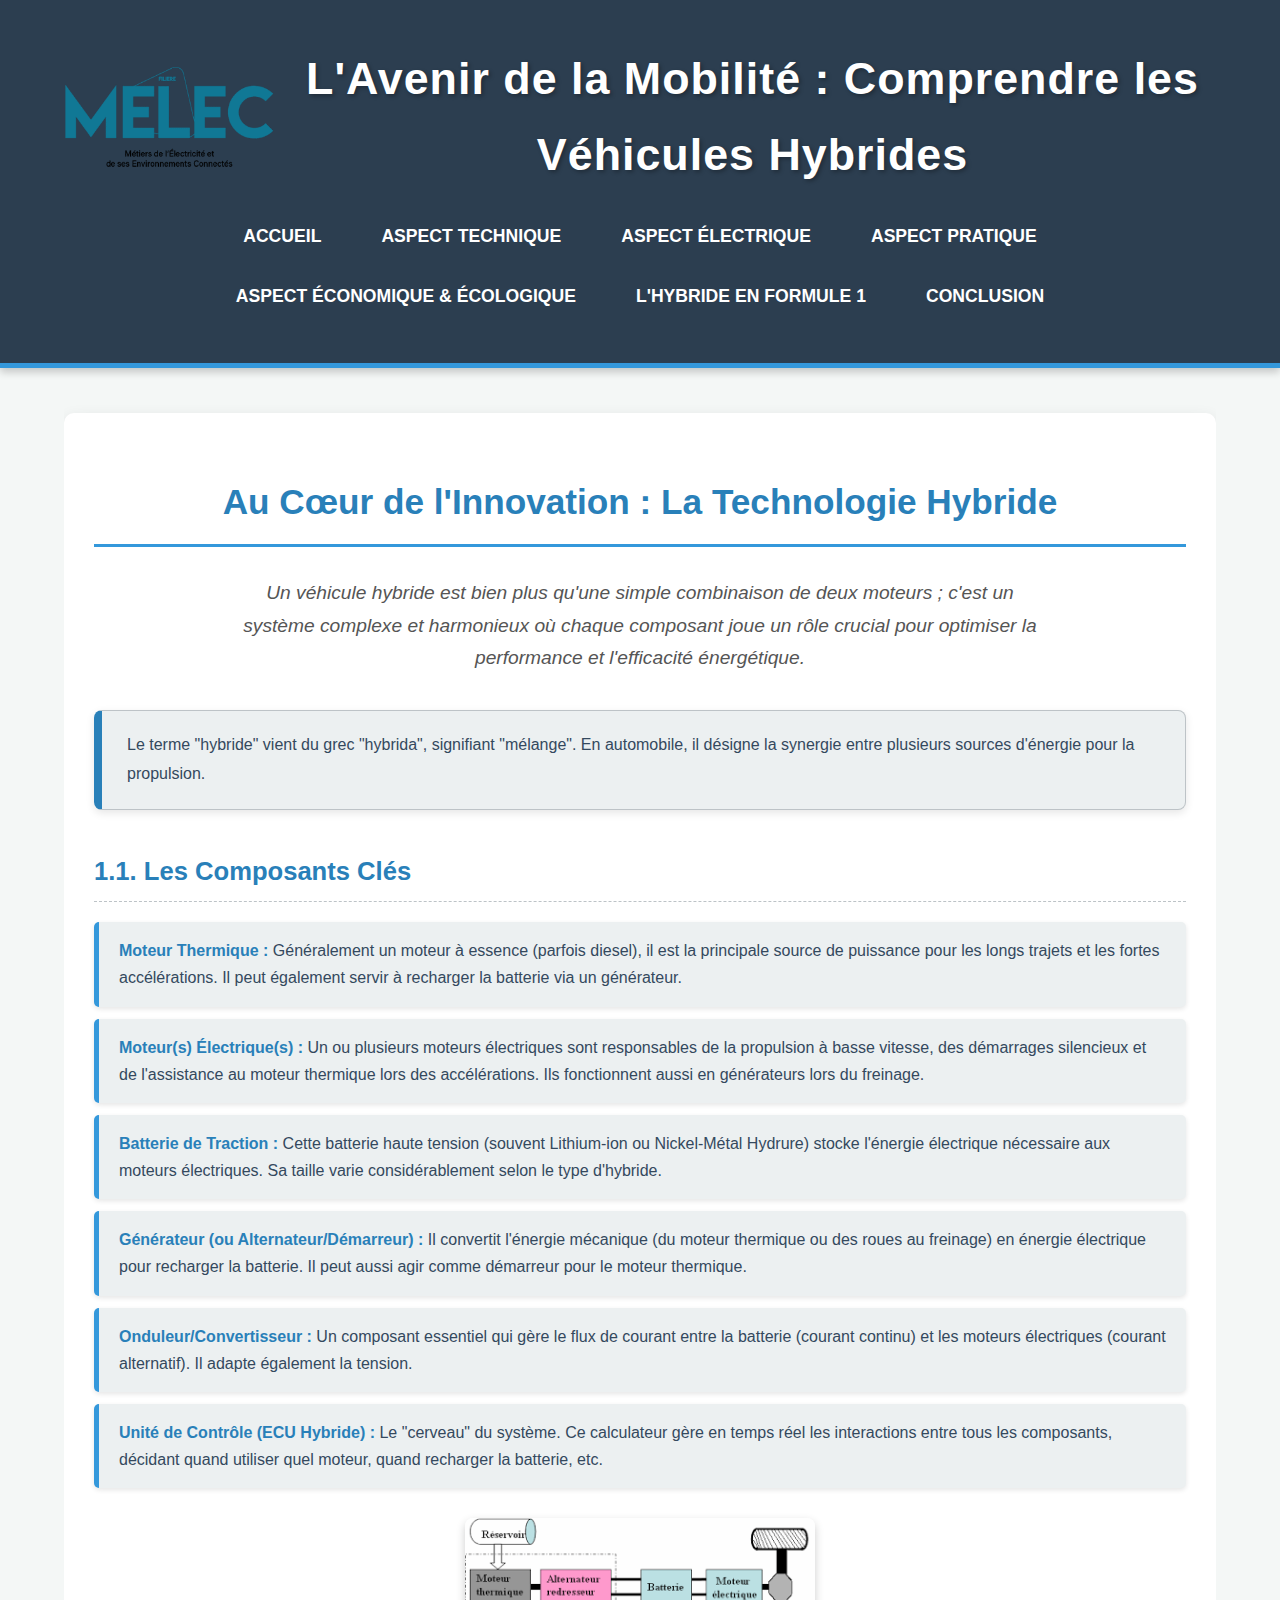
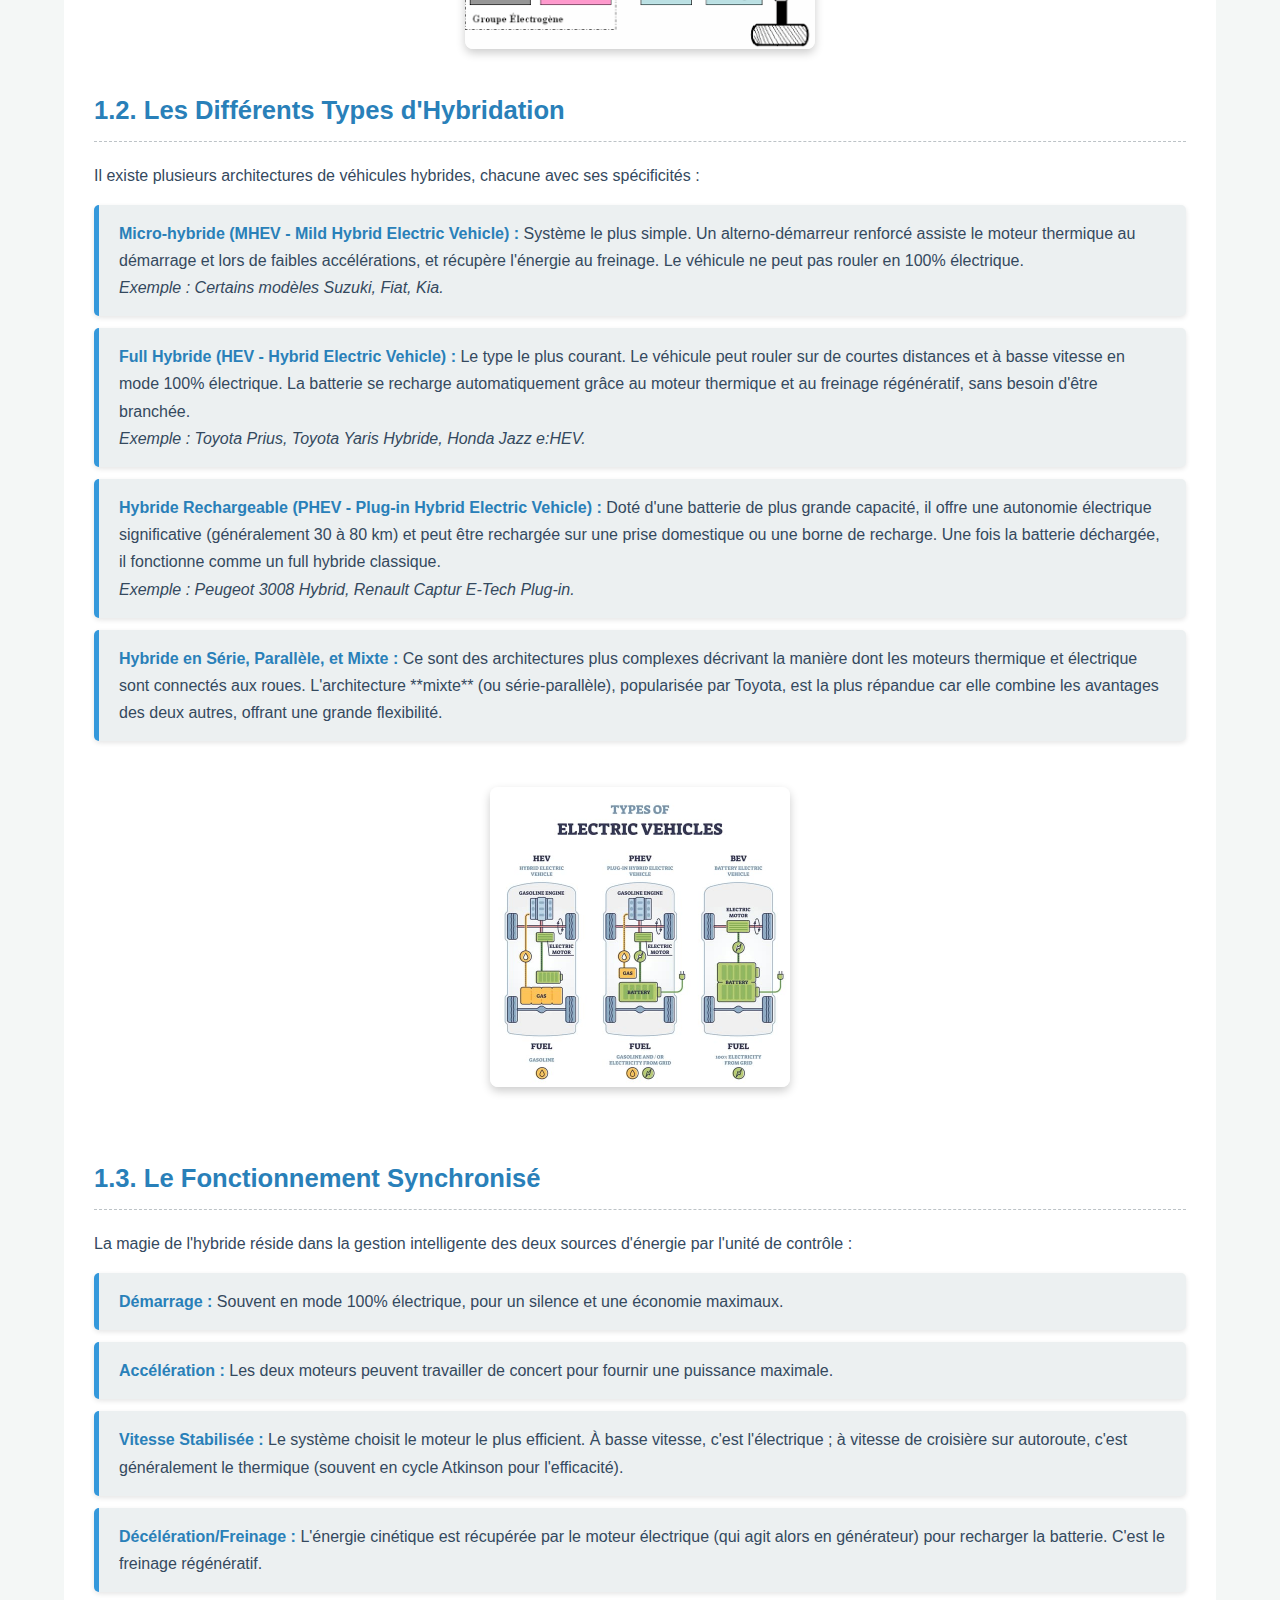
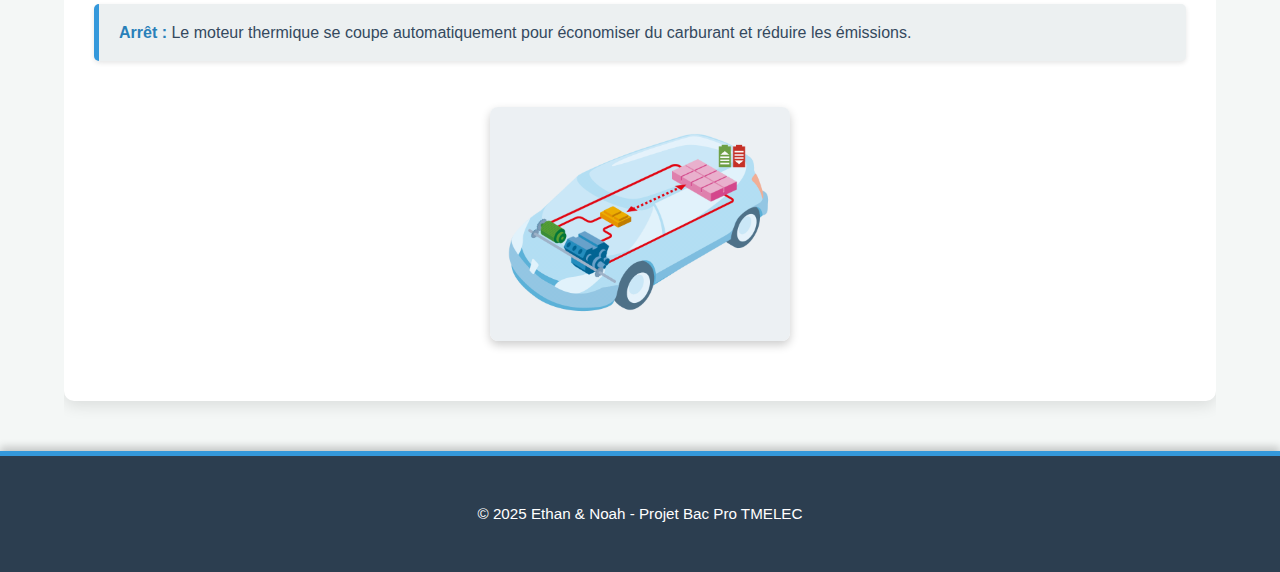
<file: technique.html>
<!DOCTYPE html>
<html lang="fr">
<head>
    <meta charset="UTF-8">
    <meta name="viewport" content="width=device-width, initial-scale=1.0">
    <title>Aspect Technique - Véhicules Hybrides</title>
    <link rel="stylesheet" href="css/style.css">
    <link rel="stylesheet" href="css/print.css" media="print">
</head>
<body>
    <header>
        <div class="container">
            <div style="display: flex; align-items: center; gap: 15px;">
                <img src="images/ico-web-filiere-melec.png" alt="Logo bleu " width="210" height="210" style="max-width:210px; height:auto; margin-left:0;">
                <h1 style="text-align: center; width: 100%;">L'Avenir de la Mobilité : Comprendre les Véhicules Hybrides</h1>
            </div>
            <nav>
                <ul>
                    <li><a href="index.html">Accueil</a></li>
                    <li><a href="technique.html">Aspect Technique</a></li>
                    <li><a href="electrique.html">Aspect Électrique</a></li>
                    <li><a href="pratique.html">Aspect Pratique</a></li>
                    <li><a href="economique-ecologique.html">Aspect Économique & Écologique</a></li>
                    <li><a href="formule1.html">L'Hybride en Formule 1</a></li>
                    <li><a href="conclusion.html">Conclusion</a></li>
                </ul>
            </nav>
        </div>
    </header>

    <div class="container">
        <section class="main-content">
            <h2>Au Cœur de l'Innovation : La Technologie Hybride</h2>
            <p class="section-intro">
                Un véhicule hybride est bien plus qu'une simple combinaison de deux moteurs ; c'est un système complexe et harmonieux où chaque composant joue un rôle crucial pour optimiser la performance et l'efficacité énergétique.
            </p>

            <div class="info-box">
                <p>Le terme "hybride" vient du grec "hybrida", signifiant "mélange". En automobile, il désigne la synergie entre plusieurs sources d'énergie pour la propulsion.</p>
            </div>

            <h3>1.1. Les Composants Clés</h3>
            <ul class="list-details">
                <li>
                    <strong>Moteur Thermique :</strong> Généralement un moteur à essence (parfois diesel), il est la principale source de puissance pour les longs trajets et les fortes accélérations. Il peut également servir à recharger la batterie via un générateur.
                </li>
                <li>
                    <strong>Moteur(s) Électrique(s) :</strong> Un ou plusieurs moteurs électriques sont responsables de la propulsion à basse vitesse, des démarrages silencieux et de l'assistance au moteur thermique lors des accélérations. Ils fonctionnent aussi en générateurs lors du freinage.
                </li>
                <li>
                    <strong>Batterie de Traction :</strong> Cette batterie haute tension (souvent Lithium-ion ou Nickel-Métal Hydrure) stocke l'énergie électrique nécessaire aux moteurs électriques. Sa taille varie considérablement selon le type d'hybride.
                </li>
                <li>
                    <strong>Générateur (ou Alternateur/Démarreur) :</strong> Il convertit l'énergie mécanique (du moteur thermique ou des roues au freinage) en énergie électrique pour recharger la batterie. Il peut aussi agir comme démarreur pour le moteur thermique.
                </li>
                <li>
                    <strong>Onduleur/Convertisseur :</strong> Un composant essentiel qui gère le flux de courant entre la batterie (courant continu) et les moteurs électriques (courant alternatif). Il adapte également la tension.
                </li>
                <li>
                    <strong>Unité de Contrôle (ECU Hybride) :</strong> Le "cerveau" du système. Ce calculateur gère en temps réel les interactions entre tous les composants, décidant quand utiliser quel moteur, quand recharger la batterie, etc.
                </li>
            </ul>
            <img src="images/téléchargement.png" alt="Schéma des composants d'un système hybride" width="350" style="max-width:100%; height:auto;">

            <h3>1.2. Les Différents Types d'Hybridation</h3>
            <p>Il existe plusieurs architectures de véhicules hybrides, chacune avec ses spécificités :</p>
            <ul class="list-details">
                <li>
                    <strong>Micro-hybride (MHEV - Mild Hybrid Electric Vehicle) :</strong>
                    Système le plus simple. Un alterno-démarreur renforcé assiste le moteur thermique au démarrage et lors de faibles accélérations, et récupère l'énergie au freinage. Le véhicule ne peut pas rouler en 100% électrique.
                    <br><em>Exemple : Certains modèles Suzuki, Fiat, Kia.</em>
                </li>
                <li>
                    <strong>Full Hybride (HEV - Hybrid Electric Vehicle) :</strong>
                    Le type le plus courant. Le véhicule peut rouler sur de courtes distances et à basse vitesse en mode 100% électrique. La batterie se recharge automatiquement grâce au moteur thermique et au freinage régénératif, sans besoin d'être branchée.
                    <br><em>Exemple : Toyota Prius, Toyota Yaris Hybride, Honda Jazz e:HEV.</em>
                </li>
                <li>
                    <strong>Hybride Rechargeable (PHEV - Plug-in Hybrid Electric Vehicle) :</strong>
                    Doté d'une batterie de plus grande capacité, il offre une autonomie électrique significative (généralement 30 à 80 km) et peut être rechargée sur une prise domestique ou une borne de recharge. Une fois la batterie déchargée, il fonctionne comme un full hybride classique.
                    <br><em>Exemple : Peugeot 3008 Hybrid, Renault Captur E-Tech Plug-in.</em>
                </li>
                <li>
                    <strong>Hybride en Série, Parallèle, et Mixte :</strong>
                    Ce sont des architectures plus complexes décrivant la manière dont les moteurs thermique et électrique sont connectés aux roues. L'architecture **mixte** (ou série-parallèle), popularisée par Toyota, est la plus répandue car elle combine les avantages des deux autres, offrant une grande flexibilité.
                </li>
            </ul>
            <div style="display: flex; justify-content: center;">
                <img
                    id="hybrid-comparison-img"
                    src="images/1699624443_4839_8736ae6cdf8c75787c90e2cfb5c44377.jpeg"
                    alt="Tableau comparatif des types d’hybridation MHEV, HEV et PHEV, présentant les différences de fonctionnement et d’autonomie électrique. Le tableau est présenté sur un fond gris clair, avec des colonnes pour chaque type d’hybride et des lignes indiquant les caractéristiques principales. L’ambiance est neutre et informative."
                    width="300"
                    style="max-width:100%; height:auto; cursor: pointer;"
                    tabindex="0"
                    aria-label="Agrandir le tableau comparatif des types d’hybridation"
                >
            </div>
            <!-- Modal plein écran -->
            <div id="fullscreen-modal" style="display:none; position:fixed; z-index:9999; top:0; left:0; width:100vw; height:100vh; background:rgba(0,0,0,0.85); justify-content:center; align-items:center;">
                <img
                    src="images/1699624443_4839_8736ae6cdf8c75787c90e2cfb5c44377.jpeg"
                    alt="Tableau comparatif des types d’hybridation MHEV, HEV et PHEV, présentant les différences de fonctionnement et d’autonomie électrique. Le tableau est présenté sur un fond gris clair, avec des colonnes pour chaque type d’hybride et des lignes indiquant les caractéristiques principales. L’ambiance est neutre et informative."
                    style="max-width:90vw; max-height:90vh; box-shadow:0 0 20px #000; border-radius:8px;"
                >
            </div>
            <script>
                const img = document.getElementById('hybrid-comparison-img');
                const modal = document.getElementById('fullscreen-modal');

                img.addEventListener('click', () => {
                    modal.style.display = 'flex';
                    document.body.style.overflow = 'hidden';
                });

                modal.addEventListener('click', (e) => {
                    if (e.target === modal) {
                        modal.style.display = 'none';
                        document.body.style.overflow = '';
                    }
                });

                // Accessibilité : fermer avec Echap
                document.addEventListener('keydown', (e) => {
                    if (modal.style.display === 'flex' && e.key === 'Escape') {
                        modal.style.display = 'none';
                        document.body.style.overflow = '';
                    }
                });
            </script>

            <h3>1.3. Le Fonctionnement Synchronisé</h3>
            <p>La magie de l'hybride réside dans la gestion intelligente des deux sources d'énergie par l'unité de contrôle :</p>
            <ul class="list-details">
                <li>
                    <strong>Démarrage :</strong> Souvent en mode 100% électrique, pour un silence et une économie maximaux.
                </li>
                <li>
                    <strong>Accélération :</strong> Les deux moteurs peuvent travailler de concert pour fournir une puissance maximale.
                </li>
                <li>
                    <strong>Vitesse Stabilisée :</strong> Le système choisit le moteur le plus efficient. À basse vitesse, c'est l'électrique ; à vitesse de croisière sur autoroute, c'est généralement le thermique (souvent en cycle Atkinson pour l'efficacité).
                </li>
                <li>
                    <strong>Décélération/Freinage :</strong> L'énergie cinétique est récupérée par le moteur électrique (qui agit alors en générateur) pour recharger la batterie. C'est le freinage régénératif.
                </li>
                <li>
                    <strong>Arrêt :</strong> Le moteur thermique se coupe automatiquement pour économiser du carburant et réduire les émissions.
                </li>
            </ul>
            <div style="display: flex; justify-content: center;">
                <img
                    id="hybrid-animation-img"
                    src="images/onglet3.gif"
                    alt="Animation pédagogique illustrant les flux d énergie entre le moteur thermique, le moteur électrique et la batterie dans un véhicule hybride, sur fond blanc. Les flèches animées montrent comment l énergie circule selon les phases de conduite."
                    width="300"
                    style="max-width:100%; height:auto; cursor: pointer;"
                    tabindex="0"
                    aria-label="Agrandir l animation des flux d énergie"
                >
            </div>
            <!-- Modal plein écran pour l'animation -->
            <div id="fullscreen-animation-modal" style="display:none; position:fixed; z-index:9999; top:0; left:0; width:100vw; height:100vh; background:rgba(0,0,0,0.85); justify-content:center; align-items:center;">
                <img
                    src="images/onglet3.gif"
                    alt="Animation pédagogique illustrant les flux d énergie entre le moteur thermique, le moteur électrique et la batterie dans un véhicule hybride, sur fond blanc. Les flèches animées montrent comment l énergie circule selon les phases de conduite."
                    style="max-width:90vw; max-height:90vh; box-shadow:0 0 20px #000; border-radius:8px;"
                >
            </div>
            <script>
                const animImg = document.getElementById('hybrid-animation-img');
                const animModal = document.getElementById('fullscreen-animation-modal');

                animImg.addEventListener('click', () => {
                    animModal.style.display = 'flex';
                    document.body.style.overflow = 'hidden';
                });

                animModal.addEventListener('click', (e) => {
                    if (e.target === animModal) {
                        animModal.style.display = 'none';
                        document.body.style.overflow = '';
                    }
                });

                // Accessibilité : fermer avec Echap
                document.addEventListener('keydown', (e) => {
                    if (animModal.style.display === 'flex' && e.key === 'Escape') {
                        animModal.style.display = 'none';
                        document.body.style.overflow = '';
                    }
                });
            </script>

        </section>
    </div>

    <footer>
        <div class="container">
            <p>&copy; 2025 Ethan & Noah - Projet Bac Pro TMELEC</p>
        </div>
    </footer>
</body>
</html>
</file>
<file: css/style.css>
/* style.css - Version Améliorée */

:root {
    --main-bg-color: #f4f7f6; /* Arrière-plan général clair */
    --header-footer-bg: #2c3e50; /* Bleu foncé pour en-tête/pied de page */
    --accent-color: #3498db; /* Bleu vif pour les liens/bordures d'accent */
    --text-color: #34495e; /* Gris-bleu foncé pour le texte principal */
    --heading-color: #2980b9; /* Bleu moyen pour les titres */
    --box-bg-light: #ecf0f1; /* Gris très clair pour les encadrés */
    --box-bg-highlight: #e8f4f8; /* Bleu très clair pour les encadrés "highlight" */
    --border-color: #bdc3c7; /* Gris clair pour les bordures générales */
}

body {
    font-family: 'Segoe UI', Arial, sans-serif;
    line-height: 1.7;
    margin: 0;
    padding: 0;
    background-color: var(--main-bg-color);
    color: var(--text-color);
    scroll-behavior: smooth; /* Défilement doux */
}

.container {
    width: 90%; /* Un peu plus large */
    max-width: 1200px; /* Limite la largeur sur grands écrans */
    margin: auto;
    overflow: hidden;
    padding: 20px 0;
}

header {
    background: var(--header-footer-bg);
    color: #fff;
    padding-top: 20px; /* Moins de padding en haut */
    min-height: 80px; /* Plus de hauteur */
    border-bottom: 5px solid var(--accent-color); /* Bordure plus épaisse */
    text-align: center;
    box-shadow: 0 4px 8px rgba(0,0,0,0.2); /* Ombre pour le relief */
}

header h1 {
    margin: 0;
    font-size: 2.8em; /* Plus grand */
    letter-spacing: 1px; /* Espacement des lettres */
    text-shadow: 2px 2px 4px rgba(0,0,0,0.3); /* Ombre pour le relief du titre */
}

header nav ul {
    padding: 0;
    list-style: none;
    display: flex; /* Utilise flexbox pour centrer */
    justify-content: center; /* Centre les éléments de la navigation */
    flex-wrap: wrap; /* Permet aux éléments de passer à la ligne sur petits écrans */
    margin-top: 15px; /* Espace sous le titre */
}

header nav ul li {
    padding: 10px 25px; /* Plus de padding pour les liens */
    margin: 5px; /* Espace entre les liens */
    transition: background-color 0.3s ease, transform 0.3s ease; /* Transition pour les liens */
}

header nav ul li:hover {
    background-color: rgba(255,255,255,0.1); /* Légère couleur au survol */
    transform: translateY(-3px); /* Effet 3D léger au survol */
}

header a {
    color: #fff;
    text-decoration: none;
    text-transform: uppercase;
    font-size: 1.1em; /* Taille plus grande */
    font-weight: 600; /* Gras */
    transition: color 0.3s ease; /* Transition pour la couleur des liens */
}

header a:hover {
    color: var(--accent-color); /* Couleur d'accent au survol */
}

.main-content {
    padding: 30px; /* Plus de padding */
    background: #fff;
    margin-top: 25px; /* Plus d'espace au-dessus */
    border-radius: 10px; /* Bords plus arrondis */
    box-shadow: 0 5px 15px rgba(0,0,0,0.1); /* Ombre plus prononcée */
}

.main-content h2 {
    color: var(--heading-color);
    border-bottom: 3px solid var(--accent-color); /* Bordure plus épaisse et colorée */
    padding-bottom: 12px;
    margin-bottom: 30px;
    font-size: 2.2em; /* Plus grand */
    text-align: center; /* Centre les titres principaux */
}

.main-content h3 {
    color: var(--heading-color);
    border-bottom: 1px dashed var(--border-color); /* Bordure en pointillés */
    padding-bottom: 8px;
    margin-top: 40px; /* Plus d'espace au-dessus des sous-titres */
    margin-bottom: 20px;
    font-size: 1.6em; /* Plus grand */
}

.main-content img {
    max-width: 100%;
    height: auto;
    display: block;
    margin: 30px auto; /* Plus d'espace autour des images */
    border-radius: 8px; /* Bords arrondis pour les images */
    box-shadow: 0 4px 10px rgba(0,0,0,0.2); /* Ombre pour les images */
    transition: transform 0.3s ease; /* Transition pour le survol des images */
}

.main-content img:hover {
    transform: scale(1.02); /* Agrandissement léger au survol */
}

small {
    display: block;
    text-align: center;
    color: #777;
    font-size: 0.9em;
    margin-top: -20px; /* Remonte légèrement sous l'image */
    margin-bottom: 20px; /* Espace après le crédit */
}

footer {
    padding: 25px;
    margin-top: 30px;
    color: #fff;
    background-color: var(--header-footer-bg);
    text-align: center;
    border-top: 5px solid var(--accent-color);
    box-shadow: 0 -4px 8px rgba(0,0,0,0.2);
}

footer p {
    margin: 0;
    font-size: 0.95em;
}

/* Styles spécifiques pour les sections */
.section-intro {
    font-style: italic;
    color: #555;
    margin-bottom: 35px;
    font-size: 1.2em; /* Plus grande taille pour l'intro */
    text-align: center;
    max-width: 800px;
    margin-left: auto;
    margin-right: auto;
}

ul.list-details {
    list-style: none; /* Enlève les puces par défaut */
    padding: 0;
}

ul.list-details li {
    background-color: var(--box-bg-light); /* Fond pour chaque élément de liste */
    margin-bottom: 12px;
    padding: 15px 20px;
    border-left: 5px solid var(--accent-color); /* Bordure colorée à gauche */
    border-radius: 5px;
    box-shadow: 0 2px 5px rgba(0,0,0,0.1);
    transition: transform 0.2s ease; /* Transition au survol */
}

ul.list-details li:hover {
    transform: translateX(5px); /* Glisse légèrement au survol */
}

ul.list-details li strong {
    color: var(--heading-color); /* Couleur pour le texte en gras */
}

table {
    width: 100%;
    border-collapse: collapse;
    margin: 30px 0;
    font-size: 1em; /* Taille plus grande */
    min-width: 450px;
    box-shadow: 0 0 25px rgba(0,0,0,0.1); /* Ombre plus marquée */
    border-radius: 8px; /* Bords arrondis pour le tableau */
    overflow: hidden; /* Important pour que le border-radius s'applique */
}

table thead tr {
    background-color: var(--accent-color); /* En-tête de tableau avec couleur accent */
    color: #ffffff;
    text-align: left;
}

table th,
table td {
    padding: 15px 18px; /* Plus de padding */
    border: 1px solid var(--border-color); /* Bordures plus claires */
}

table tbody tr {
    border-bottom: 1px solid var(--border-color);
}

table tbody tr:nth-of-type(even) {
    background-color: #f8f8f8; /* Lignes paires légèrement grises */
}

table tbody tr:hover {
    background-color: var(--box-bg-highlight); /* Couleur au survol des lignes */
    transition: background-color 0.3s ease;
}

table tbody tr:last-of-type {
    border-bottom: 2px solid var(--accent-color); /* Bordure plus épaisse en bas */
}

/* NOUVEAUX STYLES POUR LES ENCADRÉS */

.info-box {
    background-color: var(--box-bg-light);
    border: 1px solid var(--border-color);
    border-left: 8px solid var(--heading-color); /* Bordure épaisse à gauche */
    border-radius: 8px;
    padding: 20px 25px;
    margin: 30px 0;
    box-shadow: 0 3px 8px rgba(0,0,0,0.1);
    line-height: 1.8;
    transition: all 0.3s ease;
}

.info-box:hover {
    box-shadow: 0 5px 15px rgba(0,0,0,0.2);
    transform: translateY(-5px);
}

.info-box p {
    margin: 0;
    color: var(--text-color);
}

.highlight-box {
    background-color: var(--box-bg-highlight); /* Une couleur plus marquée */
    border: 1px solid var(--accent-color);
    border-left: 8px solid var(--accent-color); /* Bordure épaisse à gauche avec accent */
    border-radius: 8px;
    padding: 25px 30px;
    margin: 40px 0;
    box-shadow: 0 5px 15px rgba(0,0,0,0.15);
    font-size: 1.15em;
    font-weight: 500;
    line-height: 1.8;
    text-align: center;
    transition: all 0.4s ease;
}

.highlight-box:hover {
    background-color: var(--accent-color);
    color: #fff;
    box-shadow: 0 8px 20px rgba(0,0,0,0.3);
    transform: scale(1.01);
}

.highlight-box p {
    margin: 0;
    color: inherit; /* Hérite de la couleur du parent au survol */
}

/* RESPONSIVE DESIGN (pour les petits écrans) */
@media (max-width: 768px) {
    .container {
        width: 95%;
        padding: 10px 0;
    }

    header h1 {
        font-size: 2em;
    }

    header nav ul {
        flex-direction: column; /* Les liens du menu s'empilent */
        padding: 10px 0;
    }

    header nav ul li {
        padding: 8px 15px;
        margin: 3px 0;
        width: 80%; /* Occupe plus de largeur */
    }

    .main-content {
        padding: 15px;
        margin-top: 15px;
    }

    .main-content h2 {
        font-size: 1.8em;
        text-align: left;
    }

    .main-content h3 {
        font-size: 1.4em;
        margin-top: 30px;
    }

    .section-intro {
        font-size: 1em;
    }

    table {
        min-width: unset; /* Retire la largeur minimale */
        display: block; /* Permet le défilement horizontal si le contenu est trop grand */
        overflow-x: auto;
    }
}
</file>
<file: css/print.css>
/* css/print.css */

/* --- Réinitialisation de base pour l'impression --- */
body {
    font-family: serif; /* Polices plus adaptées à l'impression */
    font-size: 12pt; /* Taille de police standard pour le corps du texte */
    color: #000; /* Texte noir sur fond blanc */
    background: none; /* Pas de fond */
    margin: 0; /* Pas de marge excessive */
    padding: 0;
}

/* --- Masquer les éléments non pertinents pour l'impression --- */
/* Masquer la barre de navigation */
nav, .navbar, .menu, .header-top, .footer-menu {
    display: none !important;
}

/* Masquer les pieds de page, sauf si vous voulez des infos de contact */
footer, .footer-info {
    display: none !important;
}

/* Masquer les boutons, formulaires, barres latérales, icônes sociales, etc. */
button, .btn, form, aside, .social-links, .share-buttons, .ad-banner, .comment-section {
    display: none !important;
}

/* Masquer les vidéos intégrées */
iframe, video, embed {
    display: none !important;
}

/* --- Optimisation du contenu --- */
/* Assurer que les liens sont lisibles et impriment leur URL */
a {
    color: #000;
    text-decoration: underline;
}
a[href]:after {
    content: " (" attr(href) ")"; /* Affiche l'URL à côté du lien */
    font-size: 9pt;
}
/* Ne pas afficher l'URL pour les liens internes au document */
a[href^="#"]:after {
    content: "";
}

/* Mettre les marges des pages imprimées */
@page {
    margin: 1cm; /* Marge autour de chaque page imprimée */
}

/* Forcer les sauts de page pour les grandes sections (si besoin) */
h1, h2, h3 {
    page-break-after: avoid; /* Évite qu'un titre soit en bas de page seul */
}

section, article {
    page-break-inside: avoid; /* Évite qu'une section soit coupée au milieu si possible */
}

/* Ajuster les images pour l'impression (optionnel) */
img {
    max-width: 100% !important; /* Ne dépasse pas la largeur de la page */
    display: block; /* S'assure que l'image est sur sa propre ligne */
    margin: 0 auto; /* Centre l'image */
}

/* Assurer la visibilité du texte dans les zones sombres */
/* Si vous avez des sections avec des fonds sombres et du texte clair */
.dark-section {
    background-color: #fff !important; /* Changer le fond en blanc */
    color: #000 !important; /* Changer le texte en noir */
}

/* --- Pour une meilleure lisibilité des tableaux --- */
table {
    width: 100%;
    border-collapse: collapse;
}
th, td {
    border: 1px solid #ccc;
    padding: 8px;
}
</file>
